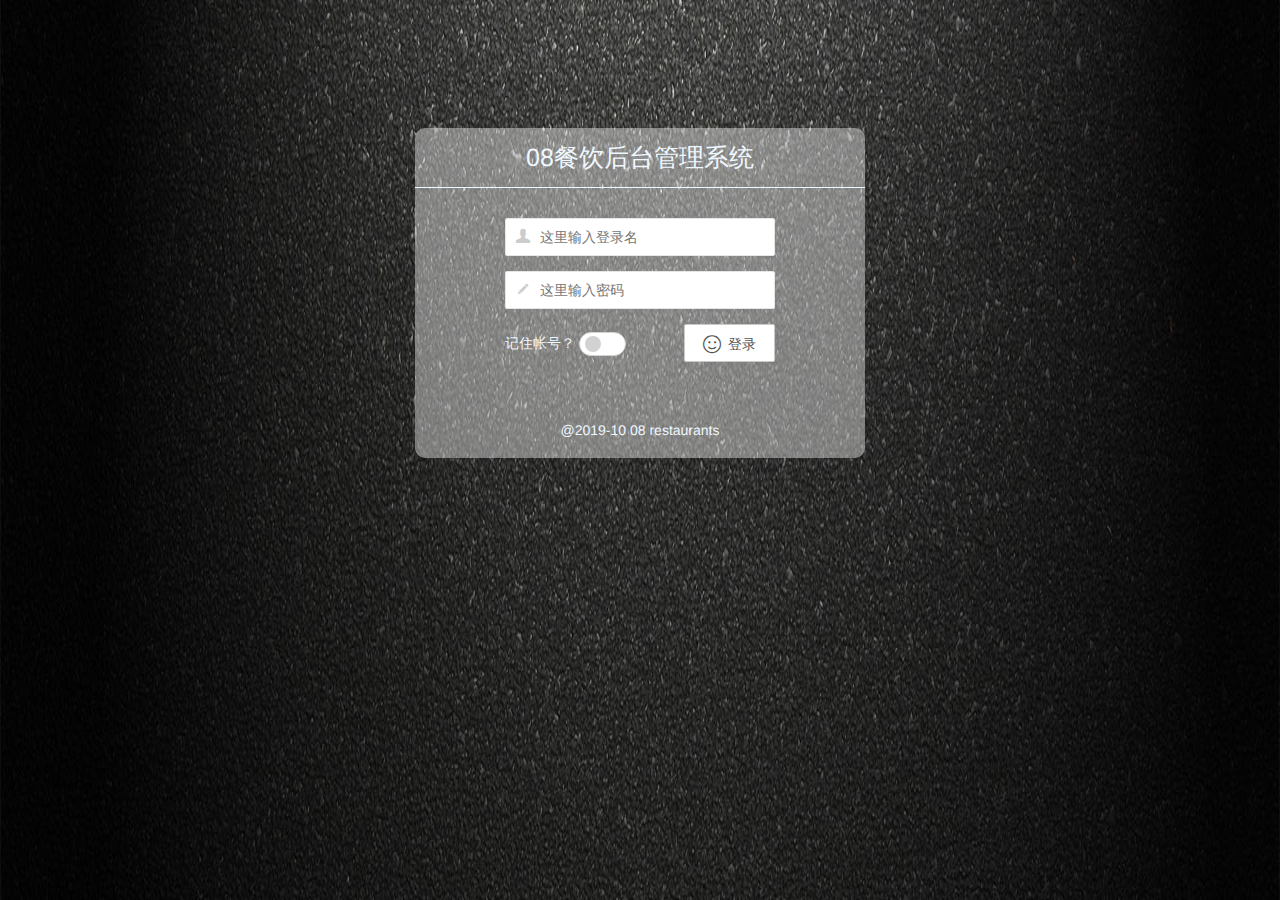
<file: store08/src/main/resources/templates/page/login.html>
<!DOCTYPE html>
<html>
  <head>
	<meta charset="utf-8">
	<meta name="viewport" content="width=device-width,initial-scale=1,minimum-scale=1.0,maximum-scale=1.0,user-scalable=no" />
	<meta name="renderer" content="webkit|ie-comp|ie-stand">
	<meta http-equiv="X-UA-Compatible" content="IE=edge,chrome=1">
	<meta http-equiv="Cache-Control" content="no-siteapp" />
	  <meta name="keywords" content="08餐饮后台">
	  <meta name="description" content="08餐饮后台管理系统">
    <title>首页</title>
	
	<link rel="stylesheet" href="../common/layui/css/layui.css">
	<link rel="stylesheet" href="../common/css/sccl.css">
    
  </head>
  
  <body class="login-bg">
    <div class="login-box">
        <header>
            <h1>08餐饮后台管理系统</h1>
        </header>
        <div class="login-main">
			<form action="/manage/login" class="layui-form" method="post">
				<input name="__RequestVerificationToken" type="hidden" value="">                
				<div class="layui-form-item">
					<label class="login-icon">
						<i class="layui-icon"></i>
					</label>
					<input type="text" name="userName" lay-verify="userName" autocomplete="off" placeholder="这里输入登录名" class="layui-input">
				</div>
				<div class="layui-form-item">
					<label class="login-icon">
						<i class="layui-icon"></i>
					</label>
					<input type="password" name="password" lay-verify="password" autocomplete="off" placeholder="这里输入密码" class="layui-input">
				</div>
				<div class="layui-form-item">
					<div class="pull-left login-remember">
						<label>记住帐号？</label>

						<input type="checkbox" name="rememberMe" value="true" lay-skin="switch" title="记住帐号"><div class="layui-unselect layui-form-switch"><i></i></div>
					</div>
					<div class="pull-right">
						<button class="layui-btn layui-btn-primary" lay-submit="" lay-filter="login">
							<i class="layui-icon"></i> 登录
						</button>
					</div>
					<div class="clear"></div>
				</div>
			</form>        
		</div>
        <footer>
            <p>@2019-10  08 restaurants</p>
        </footer>
    </div>
    <script type="text/html" id="code-temp">
        <div class="login-code-box">
            <input type="text" class="layui-input" id="code" />
            <img id="valiCode" src="/manage/validatecode?v=636150612041789540" alt="验证码" />
        </div>
    </script>
    <script src="../common/layui/layui.js"></script>
    <script>
        layui.use(['layer', 'form'], function () {
            var layer = layui.layer,
				$ = layui.jquery,
				form = layui.form();

            form.verify({
                userName: function (value) {
                    if (value === '')
                        return '请输入用户名';
                },
                password: function (value) {
                    if (value === '')
                        return '请输入密码';
                }
            });

            var errorCount = 0;

            form.on('submit(login)', function (data) {
				window.location.href = "..common/page/index.html";
                /*if (errorCount > 5) {
                    layer.open({
                        title: '<img src="' + location.origin + '/Plugins/layui/images/face/7.gif" alt="[害羞]">输入验证码',
                        type: 1,
                        content: document.getElementById('code-temp').innerHTML,
                        btn: ['确定'],
                        yes: function (index, layero) {
                            var $code = $('#code');
                            if ($code.val() === '') {
                                layer.msg('输入验证码啦，让我知道你是人类。');
                                isCheck = false;
                            } else {
                                $('input[name=verifyCode]').val();
                                var params = data.field;
                                params.verifyCode = $code.val();
                                submit($,params);
                                layer.close(index);
                            }
                        },
                        area: ['250px', '150px']
                    });
                    $('#valiCode').off('click').on('click', function () {
                        this.src = '/manage/validatecode?v=' + new Date().getTime();
                    });
                }else{
                    submit($,data.field);
                }

                return false;*/
            });

        });
		
        /*function submit($,params){
            $.post('/manage/login',params , function (res) {
                if (!res.success) {
                    if (res.data !== undefined)
                        errorCount = res.data.errorCount
                    layer.msg(res.message,{icon:2});
                }else
                {
                    layer.msg(res.message,{icon:1},function(index){
                        layer.close(index);
                        location.href='/manage';
                    });
                }
            }, 'json');
        }*/
    </script>
  </body>
</html>
</file>
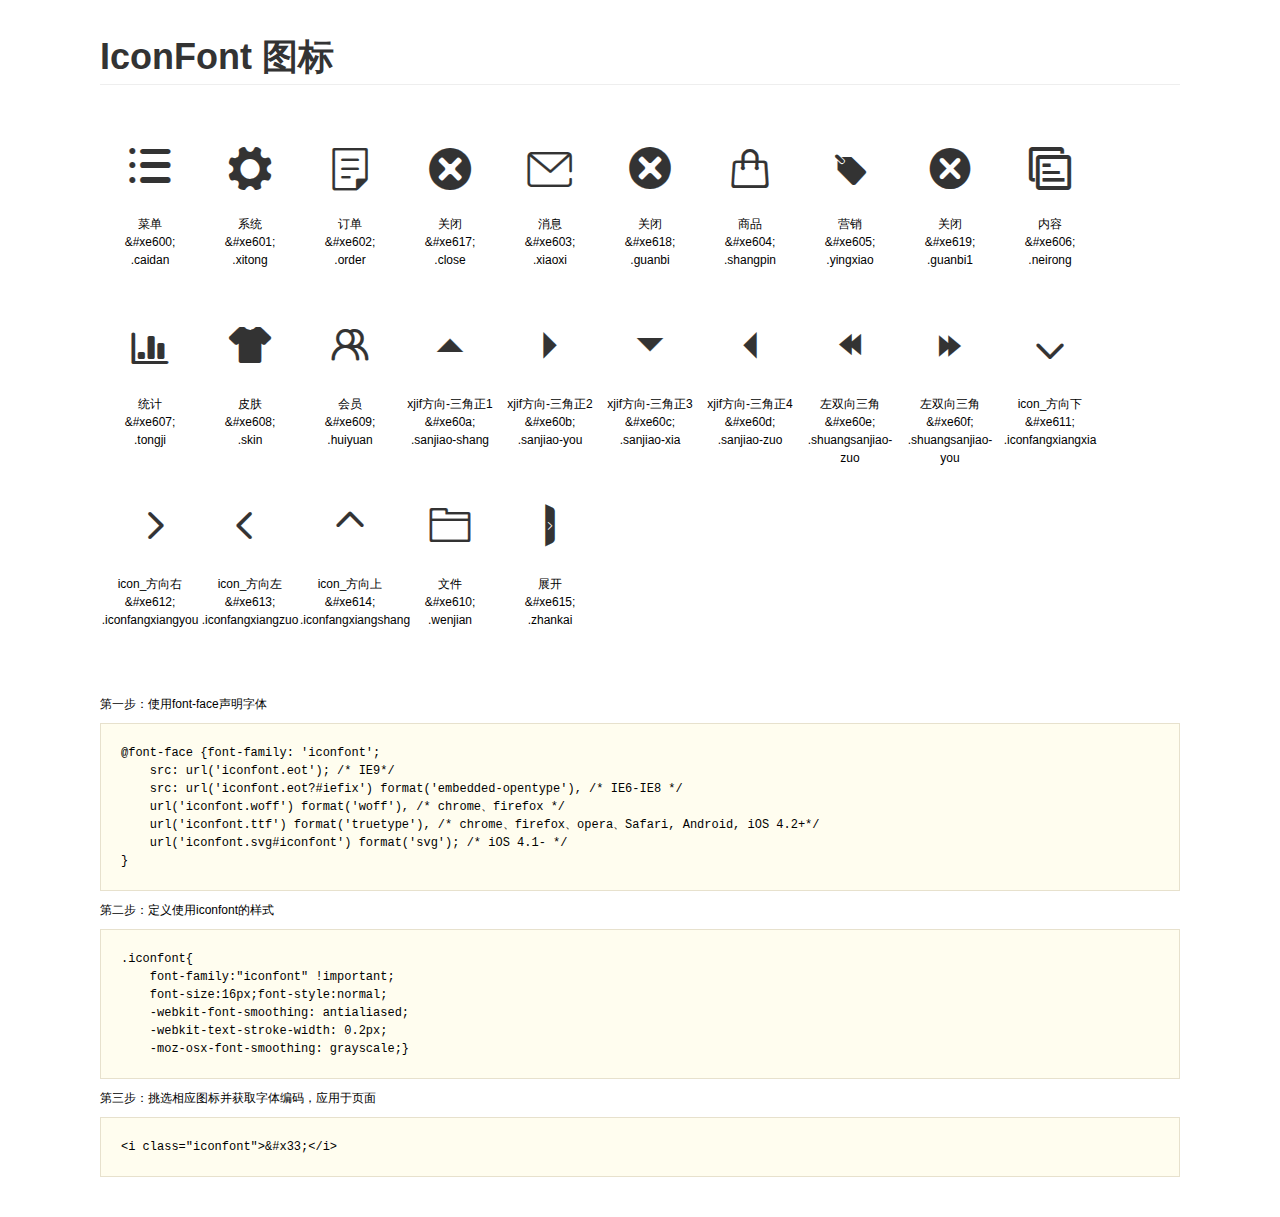
<file: store08/src/main/resources/templates/common/iconfont/1.0.1/demo.html>
<!DOCTYPE html>
<html>
<head>
    <meta charset="utf-8"/>
    <title>IconFont</title>
    <link rel="stylesheet" href="demo.css">
    <link rel="stylesheet" href="iconfont.css">
</head>
<body>
    <div class="main">
        <h1>IconFont 图标</h1>
        <ul class="icon_lists clear">
            
                <li>
                <i class="icon iconfont">&#xe600;</i>
                    <div class="name">菜单</div>
                    <div class="code">&amp;#xe600;</div>
                    <div class="fontclass">.caidan</div>
                </li>
            
                <li>
                <i class="icon iconfont">&#xe601;</i>
                    <div class="name">系统</div>
                    <div class="code">&amp;#xe601;</div>
                    <div class="fontclass">.xitong</div>
                </li>
            
                <li>
                <i class="icon iconfont">&#xe602;</i>
                    <div class="name">订单</div>
                    <div class="code">&amp;#xe602;</div>
                    <div class="fontclass">.order</div>
                </li>
            
                <li>
                <i class="icon iconfont">&#xe617;</i>
                    <div class="name">关闭</div>
                    <div class="code">&amp;#xe617;</div>
                    <div class="fontclass">.close</div>
                </li>
            
                <li>
                <i class="icon iconfont">&#xe603;</i>
                    <div class="name">消息</div>
                    <div class="code">&amp;#xe603;</div>
                    <div class="fontclass">.xiaoxi</div>
                </li>
            
                <li>
                <i class="icon iconfont">&#xe618;</i>
                    <div class="name">关闭</div>
                    <div class="code">&amp;#xe618;</div>
                    <div class="fontclass">.guanbi</div>
                </li>
            
                <li>
                <i class="icon iconfont">&#xe604;</i>
                    <div class="name">商品</div>
                    <div class="code">&amp;#xe604;</div>
                    <div class="fontclass">.shangpin</div>
                </li>
            
                <li>
                <i class="icon iconfont">&#xe605;</i>
                    <div class="name">营销</div>
                    <div class="code">&amp;#xe605;</div>
                    <div class="fontclass">.yingxiao</div>
                </li>
            
                <li>
                <i class="icon iconfont">&#xe619;</i>
                    <div class="name">关闭</div>
                    <div class="code">&amp;#xe619;</div>
                    <div class="fontclass">.guanbi1</div>
                </li>
            
                <li>
                <i class="icon iconfont">&#xe606;</i>
                    <div class="name">内容</div>
                    <div class="code">&amp;#xe606;</div>
                    <div class="fontclass">.neirong</div>
                </li>
            
                <li>
                <i class="icon iconfont">&#xe607;</i>
                    <div class="name">统计</div>
                    <div class="code">&amp;#xe607;</div>
                    <div class="fontclass">.tongji</div>
                </li>
            
                <li>
                <i class="icon iconfont">&#xe608;</i>
                    <div class="name">皮肤</div>
                    <div class="code">&amp;#xe608;</div>
                    <div class="fontclass">.skin</div>
                </li>
            
                <li>
                <i class="icon iconfont">&#xe609;</i>
                    <div class="name">会员</div>
                    <div class="code">&amp;#xe609;</div>
                    <div class="fontclass">.huiyuan</div>
                </li>
            
                <li>
                <i class="icon iconfont">&#xe60a;</i>
                    <div class="name">xjif方向-三角正1</div>
                    <div class="code">&amp;#xe60a;</div>
                    <div class="fontclass">.sanjiao-shang</div>
                </li>
            
                <li>
                <i class="icon iconfont">&#xe60b;</i>
                    <div class="name">xjif方向-三角正2</div>
                    <div class="code">&amp;#xe60b;</div>
                    <div class="fontclass">.sanjiao-you</div>
                </li>
            
                <li>
                <i class="icon iconfont">&#xe60c;</i>
                    <div class="name">xjif方向-三角正3</div>
                    <div class="code">&amp;#xe60c;</div>
                    <div class="fontclass">.sanjiao-xia</div>
                </li>
            
                <li>
                <i class="icon iconfont">&#xe60d;</i>
                    <div class="name">xjif方向-三角正4</div>
                    <div class="code">&amp;#xe60d;</div>
                    <div class="fontclass">.sanjiao-zuo</div>
                </li>
            
                <li>
                <i class="icon iconfont">&#xe60e;</i>
                    <div class="name">左双向三角</div>
                    <div class="code">&amp;#xe60e;</div>
                    <div class="fontclass">.shuangsanjiao-zuo</div>
                </li>
            
                <li>
                <i class="icon iconfont">&#xe60f;</i>
                    <div class="name">左双向三角</div>
                    <div class="code">&amp;#xe60f;</div>
                    <div class="fontclass">.shuangsanjiao-you</div>
                </li>
            
                <li>
                <i class="icon iconfont">&#xe611;</i>
                    <div class="name">icon_方向下</div>
                    <div class="code">&amp;#xe611;</div>
                    <div class="fontclass">.iconfangxiangxia</div>
                </li>
            
                <li>
                <i class="icon iconfont">&#xe612;</i>
                    <div class="name">icon_方向右</div>
                    <div class="code">&amp;#xe612;</div>
                    <div class="fontclass">.iconfangxiangyou</div>
                </li>
            
                <li>
                <i class="icon iconfont">&#xe613;</i>
                    <div class="name">icon_方向左</div>
                    <div class="code">&amp;#xe613;</div>
                    <div class="fontclass">.iconfangxiangzuo</div>
                </li>
            
                <li>
                <i class="icon iconfont">&#xe614;</i>
                    <div class="name">icon_方向上</div>
                    <div class="code">&amp;#xe614;</div>
                    <div class="fontclass">.iconfangxiangshang</div>
                </li>
            
                <li>
                <i class="icon iconfont">&#xe610;</i>
                    <div class="name">文件</div>
                    <div class="code">&amp;#xe610;</div>
                    <div class="fontclass">.wenjian</div>
                </li>
            
                <li>
                <i class="icon iconfont">&#xe615;</i>
                    <div class="name">展开</div>
                    <div class="code">&amp;#xe615;</div>
                    <div class="fontclass">.zhankai</div>
                </li>
            
        </ul>


        <div class="helps">
            第一步：使用font-face声明字体
            <pre>
@font-face {font-family: 'iconfont';
    src: url('iconfont.eot'); /* IE9*/
    src: url('iconfont.eot?#iefix') format('embedded-opentype'), /* IE6-IE8 */
    url('iconfont.woff') format('woff'), /* chrome、firefox */
    url('iconfont.ttf') format('truetype'), /* chrome、firefox、opera、Safari, Android, iOS 4.2+*/
    url('iconfont.svg#iconfont') format('svg'); /* iOS 4.1- */
}
</pre>
第二步：定义使用iconfont的样式
            <pre>
.iconfont{
    font-family:"iconfont" !important;
    font-size:16px;font-style:normal;
    -webkit-font-smoothing: antialiased;
    -webkit-text-stroke-width: 0.2px;
    -moz-osx-font-smoothing: grayscale;}
</pre>
第三步：挑选相应图标并获取字体编码，应用于页面
<pre>
&lt;i class="iconfont"&gt;&amp;#x33;&lt;/i&gt;
</pre>
        </div>

    </div>
</body>
</html>
</file>
<file: store08/src/main/resources/templates/common/layui/css/layui.css>
/** layui-v2.5.4 MIT License By https://www.layui.com */
 .layui-inline,img{display:inline-block;vertical-align:middle}h1,h2,h3,h4,h5,h6{font-weight:400}.layui-edge,.layui-header,.layui-inline,.layui-main{position:relative}.layui-body,.layui-edge,.layui-elip{overflow:hidden}.layui-btn,.layui-edge,.layui-inline,img{vertical-align:middle}.layui-btn,.layui-disabled,.layui-icon,.layui-unselect{-moz-user-select:none;-webkit-user-select:none;-ms-user-select:none}.layui-elip,.layui-form-checkbox span,.layui-form-pane .layui-form-label{text-overflow:ellipsis;white-space:nowrap}.layui-breadcrumb,.layui-tree-btnGroup{visibility:hidden}blockquote,body,button,dd,div,dl,dt,form,h1,h2,h3,h4,h5,h6,input,li,ol,p,pre,td,textarea,th,ul{margin:0;padding:0;-webkit-tap-highlight-color:rgba(0,0,0,0)}a:active,a:hover{outline:0}img{border:none}li{list-style:none}table{border-collapse:collapse;border-spacing:0}h4,h5,h6{font-size:100%}button,input,optgroup,option,select,textarea{font-family:inherit;font-size:inherit;font-style:inherit;font-weight:inherit;outline:0}pre{white-space:pre-wrap;white-space:-moz-pre-wrap;white-space:-pre-wrap;white-space:-o-pre-wrap;word-wrap:break-word}body{line-height:24px;font:14px Helvetica Neue,Helvetica,PingFang SC,Tahoma,Arial,sans-serif}hr{height:1px;margin:10px 0;border:0;clear:both}a{color:#333;text-decoration:none}a:hover{color:#777}a cite{font-style:normal;*cursor:pointer}.layui-border-box,.layui-border-box *{box-sizing:border-box}.layui-box,.layui-box *{box-sizing:content-box}.layui-clear{clear:both;*zoom:1}.layui-clear:after{content:'\20';clear:both;*zoom:1;display:block;height:0}.layui-inline{*display:inline;*zoom:1}.layui-edge{display:inline-block;width:0;height:0;border-width:6px;border-style:dashed;border-color:transparent}.layui-edge-top{top:-4px;border-bottom-color:#999;border-bottom-style:solid}.layui-edge-right{border-left-color:#999;border-left-style:solid}.layui-edge-bottom{top:2px;border-top-color:#999;border-top-style:solid}.layui-edge-left{border-right-color:#999;border-right-style:solid}.layui-disabled,.layui-disabled:hover{color:#d2d2d2!important;cursor:not-allowed!important}.layui-circle{border-radius:100%}.layui-show{display:block!important}.layui-hide{display:none!important}@font-face{font-family:layui-icon;src:url(../font/iconfont.eot?v=250);src:url(../font/iconfont.eot?v=250#iefix) format('embedded-opentype'),url(../font/iconfont.woff2?v=250) format('woff2'),url(../font/iconfont.woff?v=250) format('woff'),url(../font/iconfont.ttf?v=250) format('truetype'),url(../font/iconfont.svg?v=250#layui-icon) format('svg')}.layui-icon{font-family:layui-icon!important;font-size:16px;font-style:normal;-webkit-font-smoothing:antialiased;-moz-osx-font-smoothing:grayscale}.layui-icon-reply-fill:before{content:"\e611"}.layui-icon-set-fill:before{content:"\e614"}.layui-icon-menu-fill:before{content:"\e60f"}.layui-icon-search:before{content:"\e615"}.layui-icon-share:before{content:"\e641"}.layui-icon-set-sm:before{content:"\e620"}.layui-icon-engine:before{content:"\e628"}.layui-icon-close:before{content:"\1006"}.layui-icon-close-fill:before{content:"\1007"}.layui-icon-chart-screen:before{content:"\e629"}.layui-icon-star:before{content:"\e600"}.layui-icon-circle-dot:before{content:"\e617"}.layui-icon-chat:before{content:"\e606"}.layui-icon-release:before{content:"\e609"}.layui-icon-list:before{content:"\e60a"}.layui-icon-chart:before{content:"\e62c"}.layui-icon-ok-circle:before{content:"\1005"}.layui-icon-layim-theme:before{content:"\e61b"}.layui-icon-table:before{content:"\e62d"}.layui-icon-right:before{content:"\e602"}.layui-icon-left:before{content:"\e603"}.layui-icon-cart-simple:before{content:"\e698"}.layui-icon-face-cry:before{content:"\e69c"}.layui-icon-face-smile:before{content:"\e6af"}.layui-icon-survey:before{content:"\e6b2"}.layui-icon-tree:before{content:"\e62e"}.layui-icon-upload-circle:before{content:"\e62f"}.layui-icon-add-circle:before{content:"\e61f"}.layui-icon-download-circle:before{content:"\e601"}.layui-icon-templeate-1:before{content:"\e630"}.layui-icon-util:before{content:"\e631"}.layui-icon-face-surprised:before{content:"\e664"}.layui-icon-edit:before{content:"\e642"}.layui-icon-speaker:before{content:"\e645"}.layui-icon-down:before{content:"\e61a"}.layui-icon-file:before{content:"\e621"}.layui-icon-layouts:before{content:"\e632"}.layui-icon-rate-half:before{content:"\e6c9"}.layui-icon-add-circle-fine:before{content:"\e608"}.layui-icon-prev-circle:before{content:"\e633"}.layui-icon-read:before{content:"\e705"}.layui-icon-404:before{content:"\e61c"}.layui-icon-carousel:before{content:"\e634"}.layui-icon-help:before{content:"\e607"}.layui-icon-code-circle:before{content:"\e635"}.layui-icon-water:before{content:"\e636"}.layui-icon-username:before{content:"\e66f"}.layui-icon-find-fill:before{content:"\e670"}.layui-icon-about:before{content:"\e60b"}.layui-icon-location:before{content:"\e715"}.layui-icon-up:before{content:"\e619"}.layui-icon-pause:before{content:"\e651"}.layui-icon-date:before{content:"\e637"}.layui-icon-layim-uploadfile:before{content:"\e61d"}.layui-icon-delete:before{content:"\e640"}.layui-icon-play:before{content:"\e652"}.layui-icon-top:before{content:"\e604"}.layui-icon-friends:before{content:"\e612"}.layui-icon-refresh-3:before{content:"\e9aa"}.layui-icon-ok:before{content:"\e605"}.layui-icon-layer:before{content:"\e638"}.layui-icon-face-smile-fine:before{content:"\e60c"}.layui-icon-dollar:before{content:"\e659"}.layui-icon-group:before{content:"\e613"}.layui-icon-layim-download:before{content:"\e61e"}.layui-icon-picture-fine:before{content:"\e60d"}.layui-icon-link:before{content:"\e64c"}.layui-icon-diamond:before{content:"\e735"}.layui-icon-log:before{content:"\e60e"}.layui-icon-rate-solid:before{content:"\e67a"}.layui-icon-fonts-del:before{content:"\e64f"}.layui-icon-unlink:before{content:"\e64d"}.layui-icon-fonts-clear:before{content:"\e639"}.layui-icon-triangle-r:before{content:"\e623"}.layui-icon-circle:before{content:"\e63f"}.layui-icon-radio:before{content:"\e643"}.layui-icon-align-center:before{content:"\e647"}.layui-icon-align-right:before{content:"\e648"}.layui-icon-align-left:before{content:"\e649"}.layui-icon-loading-1:before{content:"\e63e"}.layui-icon-return:before{content:"\e65c"}.layui-icon-fonts-strong:before{content:"\e62b"}.layui-icon-upload:before{content:"\e67c"}.layui-icon-dialogue:before{content:"\e63a"}.layui-icon-video:before{content:"\e6ed"}.layui-icon-headset:before{content:"\e6fc"}.layui-icon-cellphone-fine:before{content:"\e63b"}.layui-icon-add-1:before{content:"\e654"}.layui-icon-face-smile-b:before{content:"\e650"}.layui-icon-fonts-html:before{content:"\e64b"}.layui-icon-form:before{content:"\e63c"}.layui-icon-cart:before{content:"\e657"}.layui-icon-camera-fill:before{content:"\e65d"}.layui-icon-tabs:before{content:"\e62a"}.layui-icon-fonts-code:before{content:"\e64e"}.layui-icon-fire:before{content:"\e756"}.layui-icon-set:before{content:"\e716"}.layui-icon-fonts-u:before{content:"\e646"}.layui-icon-triangle-d:before{content:"\e625"}.layui-icon-tips:before{content:"\e702"}.layui-icon-picture:before{content:"\e64a"}.layui-icon-more-vertical:before{content:"\e671"}.layui-icon-flag:before{content:"\e66c"}.layui-icon-loading:before{content:"\e63d"}.layui-icon-fonts-i:before{content:"\e644"}.layui-icon-refresh-1:before{content:"\e666"}.layui-icon-rmb:before{content:"\e65e"}.layui-icon-home:before{content:"\e68e"}.layui-icon-user:before{content:"\e770"}.layui-icon-notice:before{content:"\e667"}.layui-icon-login-weibo:before{content:"\e675"}.layui-icon-voice:before{content:"\e688"}.layui-icon-upload-drag:before{content:"\e681"}.layui-icon-login-qq:before{content:"\e676"}.layui-icon-snowflake:before{content:"\e6b1"}.layui-icon-file-b:before{content:"\e655"}.layui-icon-template:before{content:"\e663"}.layui-icon-auz:before{content:"\e672"}.layui-icon-console:before{content:"\e665"}.layui-icon-app:before{content:"\e653"}.layui-icon-prev:before{content:"\e65a"}.layui-icon-website:before{content:"\e7ae"}.layui-icon-next:before{content:"\e65b"}.layui-icon-component:before{content:"\e857"}.layui-icon-more:before{content:"\e65f"}.layui-icon-login-wechat:before{content:"\e677"}.layui-icon-shrink-right:before{content:"\e668"}.layui-icon-spread-left:before{content:"\e66b"}.layui-icon-camera:before{content:"\e660"}.layui-icon-note:before{content:"\e66e"}.layui-icon-refresh:before{content:"\e669"}.layui-icon-female:before{content:"\e661"}.layui-icon-male:before{content:"\e662"}.layui-icon-password:before{content:"\e673"}.layui-icon-senior:before{content:"\e674"}.layui-icon-theme:before{content:"\e66a"}.layui-icon-tread:before{content:"\e6c5"}.layui-icon-praise:before{content:"\e6c6"}.layui-icon-star-fill:before{content:"\e658"}.layui-icon-rate:before{content:"\e67b"}.layui-icon-template-1:before{content:"\e656"}.layui-icon-vercode:before{content:"\e679"}.layui-icon-cellphone:before{content:"\e678"}.layui-icon-screen-full:before{content:"\e622"}.layui-icon-screen-restore:before{content:"\e758"}.layui-icon-cols:before{content:"\e610"}.layui-icon-export:before{content:"\e67d"}.layui-icon-print:before{content:"\e66d"}.layui-icon-slider:before{content:"\e714"}.layui-icon-addition:before{content:"\e624"}.layui-icon-subtraction:before{content:"\e67e"}.layui-icon-service:before{content:"\e626"}.layui-icon-transfer:before{content:"\e691"}.layui-main{width:1140px;margin:0 auto}.layui-header{z-index:1000;height:60px}.layui-header a:hover{transition:all .5s;-webkit-transition:all .5s}.layui-side{position:fixed;left:0;top:0;bottom:0;z-index:999;width:200px;overflow-x:hidden}.layui-side-scroll{position:relative;width:220px;height:100%;overflow-x:hidden}.layui-body{position:absolute;left:200px;right:0;top:0;bottom:0;z-index:998;width:auto;overflow-y:auto;box-sizing:border-box}.layui-layout-body{overflow:hidden}.layui-layout-admin .layui-header{background-color:#23262E}.layui-layout-admin .layui-side{top:60px;width:200px;overflow-x:hidden}.layui-layout-admin .layui-body{position:fixed;top:60px;bottom:44px}.layui-layout-admin .layui-main{width:auto;margin:0 15px}.layui-layout-admin .layui-footer{position:fixed;left:200px;right:0;bottom:0;height:44px;line-height:44px;padding:0 15px;background-color:#eee}.layui-layout-admin .layui-logo{position:absolute;left:0;top:0;width:200px;height:100%;line-height:60px;text-align:center;color:#009688;font-size:16px}.layui-layout-admin .layui-header .layui-nav{background:0 0}.layui-layout-left{position:absolute!important;left:200px;top:0}.layui-layout-right{position:absolute!important;right:0;top:0}.layui-container{position:relative;margin:0 auto;padding:0 15px;box-sizing:border-box}.layui-fluid{position:relative;margin:0 auto;padding:0 15px}.layui-row:after,.layui-row:before{content:'';display:block;clear:both}.layui-col-lg1,.layui-col-lg10,.layui-col-lg11,.layui-col-lg12,.layui-col-lg2,.layui-col-lg3,.layui-col-lg4,.layui-col-lg5,.layui-col-lg6,.layui-col-lg7,.layui-col-lg8,.layui-col-lg9,.layui-col-md1,.layui-col-md10,.layui-col-md11,.layui-col-md12,.layui-col-md2,.layui-col-md3,.layui-col-md4,.layui-col-md5,.layui-col-md6,.layui-col-md7,.layui-col-md8,.layui-col-md9,.layui-col-sm1,.layui-col-sm10,.layui-col-sm11,.layui-col-sm12,.layui-col-sm2,.layui-col-sm3,.layui-col-sm4,.layui-col-sm5,.layui-col-sm6,.layui-col-sm7,.layui-col-sm8,.layui-col-sm9,.layui-col-xs1,.layui-col-xs10,.layui-col-xs11,.layui-col-xs12,.layui-col-xs2,.layui-col-xs3,.layui-col-xs4,.layui-col-xs5,.layui-col-xs6,.layui-col-xs7,.layui-col-xs8,.layui-col-xs9{position:relative;display:block;box-sizing:border-box}.layui-col-xs1,.layui-col-xs10,.layui-col-xs11,.layui-col-xs12,.layui-col-xs2,.layui-col-xs3,.layui-col-xs4,.layui-col-xs5,.layui-col-xs6,.layui-col-xs7,.layui-col-xs8,.layui-col-xs9{float:left}.layui-col-xs1{width:8.33333333%}.layui-col-xs2{width:16.66666667%}.layui-col-xs3{width:25%}.layui-col-xs4{width:33.33333333%}.layui-col-xs5{width:41.66666667%}.layui-col-xs6{width:50%}.layui-col-xs7{width:58.33333333%}.layui-col-xs8{width:66.66666667%}.layui-col-xs9{width:75%}.layui-col-xs10{width:83.33333333%}.layui-col-xs11{width:91.66666667%}.layui-col-xs12{width:100%}.layui-col-xs-offset1{margin-left:8.33333333%}.layui-col-xs-offset2{margin-left:16.66666667%}.layui-col-xs-offset3{margin-left:25%}.layui-col-xs-offset4{margin-left:33.33333333%}.layui-col-xs-offset5{margin-left:41.66666667%}.layui-col-xs-offset6{margin-left:50%}.layui-col-xs-offset7{margin-left:58.33333333%}.layui-col-xs-offset8{margin-left:66.66666667%}.layui-col-xs-offset9{margin-left:75%}.layui-col-xs-offset10{margin-left:83.33333333%}.layui-col-xs-offset11{margin-left:91.66666667%}.layui-col-xs-offset12{margin-left:100%}@media screen and (max-width:768px){.layui-hide-xs{display:none!important}.layui-show-xs-block{display:block!important}.layui-show-xs-inline{display:inline!important}.layui-show-xs-inline-block{display:inline-block!important}}@media screen and (min-width:768px){.layui-container{width:750px}.layui-hide-sm{display:none!important}.layui-show-sm-block{display:block!important}.layui-show-sm-inline{display:inline!important}.layui-show-sm-inline-block{display:inline-block!important}.layui-col-sm1,.layui-col-sm10,.layui-col-sm11,.layui-col-sm12,.layui-col-sm2,.layui-col-sm3,.layui-col-sm4,.layui-col-sm5,.layui-col-sm6,.layui-col-sm7,.layui-col-sm8,.layui-col-sm9{float:left}.layui-col-sm1{width:8.33333333%}.layui-col-sm2{width:16.66666667%}.layui-col-sm3{width:25%}.layui-col-sm4{width:33.33333333%}.layui-col-sm5{width:41.66666667%}.layui-col-sm6{width:50%}.layui-col-sm7{width:58.33333333%}.layui-col-sm8{width:66.66666667%}.layui-col-sm9{width:75%}.layui-col-sm10{width:83.33333333%}.layui-col-sm11{width:91.66666667%}.layui-col-sm12{width:100%}.layui-col-sm-offset1{margin-left:8.33333333%}.layui-col-sm-offset2{margin-left:16.66666667%}.layui-col-sm-offset3{margin-left:25%}.layui-col-sm-offset4{margin-left:33.33333333%}.layui-col-sm-offset5{margin-left:41.66666667%}.layui-col-sm-offset6{margin-left:50%}.layui-col-sm-offset7{margin-left:58.33333333%}.layui-col-sm-offset8{margin-left:66.66666667%}.layui-col-sm-offset9{margin-left:75%}.layui-col-sm-offset10{margin-left:83.33333333%}.layui-col-sm-offset11{margin-left:91.66666667%}.layui-col-sm-offset12{margin-left:100%}}@media screen and (min-width:992px){.layui-container{width:970px}.layui-hide-md{display:none!important}.layui-show-md-block{display:block!important}.layui-show-md-inline{display:inline!important}.layui-show-md-inline-block{display:inline-block!important}.layui-col-md1,.layui-col-md10,.layui-col-md11,.layui-col-md12,.layui-col-md2,.layui-col-md3,.layui-col-md4,.layui-col-md5,.layui-col-md6,.layui-col-md7,.layui-col-md8,.layui-col-md9{float:left}.layui-col-md1{width:8.33333333%}.layui-col-md2{width:16.66666667%}.layui-col-md3{width:25%}.layui-col-md4{width:33.33333333%}.layui-col-md5{width:41.66666667%}.layui-col-md6{width:50%}.layui-col-md7{width:58.33333333%}.layui-col-md8{width:66.66666667%}.layui-col-md9{width:75%}.layui-col-md10{width:83.33333333%}.layui-col-md11{width:91.66666667%}.layui-col-md12{width:100%}.layui-col-md-offset1{margin-left:8.33333333%}.layui-col-md-offset2{margin-left:16.66666667%}.layui-col-md-offset3{margin-left:25%}.layui-col-md-offset4{margin-left:33.33333333%}.layui-col-md-offset5{margin-left:41.66666667%}.layui-col-md-offset6{margin-left:50%}.layui-col-md-offset7{margin-left:58.33333333%}.layui-col-md-offset8{margin-left:66.66666667%}.layui-col-md-offset9{margin-left:75%}.layui-col-md-offset10{margin-left:83.33333333%}.layui-col-md-offset11{margin-left:91.66666667%}.layui-col-md-offset12{margin-left:100%}}@media screen and (min-width:1200px){.layui-container{width:1170px}.layui-hide-lg{display:none!important}.layui-show-lg-block{display:block!important}.layui-show-lg-inline{display:inline!important}.layui-show-lg-inline-block{display:inline-block!important}.layui-col-lg1,.layui-col-lg10,.layui-col-lg11,.layui-col-lg12,.layui-col-lg2,.layui-col-lg3,.layui-col-lg4,.layui-col-lg5,.layui-col-lg6,.layui-col-lg7,.layui-col-lg8,.layui-col-lg9{float:left}.layui-col-lg1{width:8.33333333%}.layui-col-lg2{width:16.66666667%}.layui-col-lg3{width:25%}.layui-col-lg4{width:33.33333333%}.layui-col-lg5{width:41.66666667%}.layui-col-lg6{width:50%}.layui-col-lg7{width:58.33333333%}.layui-col-lg8{width:66.66666667%}.layui-col-lg9{width:75%}.layui-col-lg10{width:83.33333333%}.layui-col-lg11{width:91.66666667%}.layui-col-lg12{width:100%}.layui-col-lg-offset1{margin-left:8.33333333%}.layui-col-lg-offset2{margin-left:16.66666667%}.layui-col-lg-offset3{margin-left:25%}.layui-col-lg-offset4{margin-left:33.33333333%}.layui-col-lg-offset5{margin-left:41.66666667%}.layui-col-lg-offset6{margin-left:50%}.layui-col-lg-offset7{margin-left:58.33333333%}.layui-col-lg-offset8{margin-left:66.66666667%}.layui-col-lg-offset9{margin-left:75%}.layui-col-lg-offset10{margin-left:83.33333333%}.layui-col-lg-offset11{margin-left:91.66666667%}.layui-col-lg-offset12{margin-left:100%}}.layui-col-space1{margin:-.5px}.layui-col-space1>*{padding:.5px}.layui-col-space3{margin:-1.5px}.layui-col-space3>*{padding:1.5px}.layui-col-space5{margin:-2.5px}.layui-col-space5>*{padding:2.5px}.layui-col-space8{margin:-3.5px}.layui-col-space8>*{padding:3.5px}.layui-col-space10{margin:-5px}.layui-col-space10>*{padding:5px}.layui-col-space12{margin:-6px}.layui-col-space12>*{padding:6px}.layui-col-space15{margin:-7.5px}.layui-col-space15>*{padding:7.5px}.layui-col-space18{margin:-9px}.layui-col-space18>*{padding:9px}.layui-col-space20{margin:-10px}.layui-col-space20>*{padding:10px}.layui-col-space22{margin:-11px}.layui-col-space22>*{padding:11px}.layui-col-space25{margin:-12.5px}.layui-col-space25>*{padding:12.5px}.layui-col-space30{margin:-15px}.layui-col-space30>*{padding:15px}.layui-btn,.layui-input,.layui-select,.layui-textarea,.layui-upload-button{outline:0;-webkit-appearance:none;transition:all .3s;-webkit-transition:all .3s;box-sizing:border-box}.layui-elem-quote{margin-bottom:10px;padding:15px;line-height:22px;border-left:5px solid #009688;border-radius:0 2px 2px 0;background-color:#f2f2f2}.layui-quote-nm{border-style:solid;border-width:1px 1px 1px 5px;background:0 0}.layui-elem-field{margin-bottom:10px;padding:0;border-width:1px;border-style:solid}.layui-elem-field legend{margin-left:20px;padding:0 10px;font-size:20px;font-weight:300}.layui-field-title{margin:10px 0 20px;border-width:1px 0 0}.layui-field-box{padding:10px 15px}.layui-field-title .layui-field-box{padding:10px 0}.layui-progress{position:relative;height:6px;border-radius:20px;background-color:#e2e2e2}.layui-progress-bar{position:absolute;left:0;top:0;width:0;max-width:100%;height:6px;border-radius:20px;text-align:right;background-color:#5FB878;transition:all .3s;-webkit-transition:all .3s}.layui-progress-big,.layui-progress-big .layui-progress-bar{height:18px;line-height:18px}.layui-progress-text{position:relative;top:-20px;line-height:18px;font-size:12px;color:#666}.layui-progress-big .layui-progress-text{position:static;padding:0 10px;color:#fff}.layui-collapse{border-width:1px;border-style:solid;border-radius:2px}.layui-colla-content,.layui-colla-item{border-top-width:1px;border-top-style:solid}.layui-colla-item:first-child{border-top:none}.layui-colla-title{position:relative;height:42px;line-height:42px;padding:0 15px 0 35px;color:#333;background-color:#f2f2f2;cursor:pointer;font-size:14px;overflow:hidden}.layui-colla-content{display:none;padding:10px 15px;line-height:22px;color:#666}.layui-colla-icon{position:absolute;left:15px;top:0;font-size:14px}.layui-card{margin-bottom:15px;border-radius:2px;background-color:#fff;box-shadow:0 1px 2px 0 rgba(0,0,0,.05)}.layui-card:last-child{margin-bottom:0}.layui-card-header{position:relative;height:42px;line-height:42px;padding:0 15px;border-bottom:1px solid #f6f6f6;color:#333;border-radius:2px 2px 0 0;font-size:14px}.layui-bg-black,.layui-bg-blue,.layui-bg-cyan,.layui-bg-green,.layui-bg-orange,.layui-bg-red{color:#fff!important}.layui-card-body{position:relative;padding:10px 15px;line-height:24px}.layui-card-body[pad15]{padding:15px}.layui-card-body[pad20]{padding:20px}.layui-card-body .layui-table{margin:5px 0}.layui-card .layui-tab{margin:0}.layui-panel-window{position:relative;padding:15px;border-radius:0;border-top:5px solid #E6E6E6;background-color:#fff}.layui-auxiliar-moving{position:fixed;left:0;right:0;top:0;bottom:0;width:100%;height:100%;background:0 0;z-index:9999999999}.layui-form-label,.layui-form-mid,.layui-form-select,.layui-input-block,.layui-input-inline,.layui-textarea{position:relative}.layui-bg-red{background-color:#FF5722!important}.layui-bg-orange{background-color:#FFB800!important}.layui-bg-green{background-color:#009688!important}.layui-bg-cyan{background-color:#2F4056!important}.layui-bg-blue{background-color:#1E9FFF!important}.layui-bg-black{background-color:#393D49!important}.layui-bg-gray{background-color:#eee!important;color:#666!important}.layui-badge-rim,.layui-colla-content,.layui-colla-item,.layui-collapse,.layui-elem-field,.layui-form-pane .layui-form-item[pane],.layui-form-pane .layui-form-label,.layui-input,.layui-layedit,.layui-layedit-tool,.layui-quote-nm,.layui-select,.layui-tab-bar,.layui-tab-card,.layui-tab-title,.layui-tab-title .layui-this:after,.layui-textarea{border-color:#e6e6e6}.layui-timeline-item:before,hr{background-color:#e6e6e6}.layui-text{line-height:22px;font-size:14px;color:#666}.layui-text h1,.layui-text h2,.layui-text h3{font-weight:500;color:#333}.layui-text h1{font-size:30px}.layui-text h2{font-size:24px}.layui-text h3{font-size:18px}.layui-text a:not(.layui-btn){color:#01AAED}.layui-text a:not(.layui-btn):hover{text-decoration:underline}.layui-text ul{padding:5px 0 5px 15px}.layui-text ul li{margin-top:5px;list-style-type:disc}.layui-text em,.layui-word-aux{color:#999!important;padding:0 5px!important}.layui-btn{display:inline-block;height:38px;line-height:38px;padding:0 18px;background-color:#009688;color:#fff;white-space:nowrap;text-align:center;font-size:14px;border:none;border-radius:2px;cursor:pointer}.layui-btn:hover{opacity:.8;filter:alpha(opacity=80);color:#fff}.layui-btn:active{opacity:1;filter:alpha(opacity=100)}.layui-btn+.layui-btn{margin-left:10px}.layui-btn-container{font-size:0}.layui-btn-container .layui-btn{margin-right:10px;margin-bottom:10px}.layui-btn-container .layui-btn+.layui-btn{margin-left:0}.layui-table .layui-btn-container .layui-btn{margin-bottom:9px}.layui-btn-radius{border-radius:100px}.layui-btn .layui-icon{margin-right:3px;font-size:18px;vertical-align:bottom;vertical-align:middle\9}.layui-btn-primary{border:1px solid #C9C9C9;background-color:#fff;color:#555}.layui-btn-primary:hover{border-color:#009688;color:#333}.layui-btn-normal{background-color:#1E9FFF}.layui-btn-warm{background-color:#FFB800}.layui-btn-danger{background-color:#FF5722}.layui-btn-checked{background-color:#5FB878}.layui-btn-disabled,.layui-btn-disabled:active,.layui-btn-disabled:hover{border:1px solid #e6e6e6;background-color:#FBFBFB;color:#C9C9C9;cursor:not-allowed;opacity:1}.layui-btn-lg{height:44px;line-height:44px;padding:0 25px;font-size:16px}.layui-btn-sm{height:30px;line-height:30px;padding:0 10px;font-size:12px}.layui-btn-sm i{font-size:16px!important}.layui-btn-xs{height:22px;line-height:22px;padding:0 5px;font-size:12px}.layui-btn-xs i{font-size:14px!important}.layui-btn-group{display:inline-block;vertical-align:middle;font-size:0}.layui-btn-group .layui-btn{margin-left:0!important;margin-right:0!important;border-left:1px solid rgba(255,255,255,.5);border-radius:0}.layui-btn-group .layui-btn-primary{border-left:none}.layui-btn-group .layui-btn-primary:hover{border-color:#C9C9C9;color:#009688}.layui-btn-group .layui-btn:first-child{border-left:none;border-radius:2px 0 0 2px}.layui-btn-group .layui-btn-primary:first-child{border-left:1px solid #c9c9c9}.layui-btn-group .layui-btn:last-child{border-radius:0 2px 2px 0}.layui-btn-group .layui-btn+.layui-btn{margin-left:0}.layui-btn-group+.layui-btn-group{margin-left:10px}.layui-btn-fluid{width:100%}.layui-input,.layui-select,.layui-textarea{height:38px;line-height:1.3;line-height:38px\9;border-width:1px;border-style:solid;background-color:#fff;border-radius:2px}.layui-input::-webkit-input-placeholder,.layui-select::-webkit-input-placeholder,.layui-textarea::-webkit-input-placeholder{line-height:1.3}.layui-input,.layui-textarea{display:block;width:100%;padding-left:10px}.layui-input:hover,.layui-textarea:hover{border-color:#D2D2D2!important}.layui-input:focus,.layui-textarea:focus{border-color:#C9C9C9!important}.layui-textarea{min-height:100px;height:auto;line-height:20px;padding:6px 10px;resize:vertical}.layui-select{padding:0 10px}.layui-form input[type=checkbox],.layui-form input[type=radio],.layui-form select{display:none}.layui-form [lay-ignore]{display:initial}.layui-form-item{margin-bottom:15px;clear:both;*zoom:1}.layui-form-item:after{content:'\20';clear:both;*zoom:1;display:block;height:0}.layui-form-label{float:left;display:block;padding:9px 15px;width:80px;font-weight:400;line-height:20px;text-align:right}.layui-form-label-col{display:block;float:none;padding:9px 0;line-height:20px;text-align:left}.layui-form-item .layui-inline{margin-bottom:5px;margin-right:10px}.layui-input-block{margin-left:110px;min-height:36px}.layui-input-inline{display:inline-block;vertical-align:middle}.layui-form-item .layui-input-inline{float:left;width:190px;margin-right:10px}.layui-form-text .layui-input-inline{width:auto}.layui-form-mid{float:left;display:block;padding:9px 0!important;line-height:20px;margin-right:10px}.layui-form-danger+.layui-form-select .layui-input,.layui-form-danger:focus{border-color:#FF5722!important}.layui-form-select .layui-input{padding-right:30px;cursor:pointer}.layui-form-select .layui-edge{position:absolute;right:10px;top:50%;margin-top:-3px;cursor:pointer;border-width:6px;border-top-color:#c2c2c2;border-top-style:solid;transition:all .3s;-webkit-transition:all .3s}.layui-form-select dl{display:none;position:absolute;left:0;top:42px;padding:5px 0;z-index:899;min-width:100%;border:1px solid #d2d2d2;max-height:300px;overflow-y:auto;background-color:#fff;border-radius:2px;box-shadow:0 2px 4px rgba(0,0,0,.12);box-sizing:border-box}.layui-form-select dl dd,.layui-form-select dl dt{padding:0 10px;line-height:36px;white-space:nowrap;overflow:hidden;text-overflow:ellipsis}.layui-form-select dl dt{font-size:12px;color:#999}.layui-form-select dl dd{cursor:pointer}.layui-form-select dl dd:hover{background-color:#f2f2f2;-webkit-transition:.5s all;transition:.5s all}.layui-form-select .layui-select-group dd{padding-left:20px}.layui-form-select dl dd.layui-select-tips{padding-left:10px!important;color:#999}.layui-form-select dl dd.layui-this{background-color:#5FB878;color:#fff}.layui-form-checkbox,.layui-form-select dl dd.layui-disabled{background-color:#fff}.layui-form-selected dl{display:block}.layui-form-checkbox,.layui-form-checkbox *,.layui-form-switch{display:inline-block;vertical-align:middle}.layui-form-selected .layui-edge{margin-top:-9px;-webkit-transform:rotate(180deg);transform:rotate(180deg);margin-top:-3px\9}:root .layui-form-selected .layui-edge{margin-top:-9px\0/IE9}.layui-form-selectup dl{top:auto;bottom:42px}.layui-select-none{margin:5px 0;text-align:center;color:#999}.layui-select-disabled .layui-disabled{border-color:#eee!important}.layui-select-disabled .layui-edge{border-top-color:#d2d2d2}.layui-form-checkbox{position:relative;height:30px;line-height:30px;margin-right:10px;padding-right:30px;cursor:pointer;font-size:0;-webkit-transition:.1s linear;transition:.1s linear;box-sizing:border-box}.layui-form-checkbox span{padding:0 10px;height:100%;font-size:14px;border-radius:2px 0 0 2px;background-color:#d2d2d2;color:#fff;overflow:hidden}.layui-form-checkbox:hover span{background-color:#c2c2c2}.layui-form-checkbox i{position:absolute;right:0;top:0;width:30px;height:28px;border:1px solid #d2d2d2;border-left:none;border-radius:0 2px 2px 0;color:#fff;font-size:20px;text-align:center}.layui-form-checkbox:hover i{border-color:#c2c2c2;color:#c2c2c2}.layui-form-checked,.layui-form-checked:hover{border-color:#5FB878}.layui-form-checked span,.layui-form-checked:hover span{background-color:#5FB878}.layui-form-checked i,.layui-form-checked:hover i{color:#5FB878}.layui-form-item .layui-form-checkbox{margin-top:4px}.layui-form-checkbox[lay-skin=primary]{height:auto!important;line-height:normal!important;min-width:18px;min-height:18px;border:none!important;margin-right:0;padding-left:28px;padding-right:0;background:0 0}.layui-form-checkbox[lay-skin=primary] span{padding-left:0;padding-right:15px;line-height:18px;background:0 0;color:#666}.layui-form-checkbox[lay-skin=primary] i{right:auto;left:0;width:16px;height:16px;line-height:16px;border:1px solid #d2d2d2;font-size:12px;border-radius:2px;background-color:#fff;-webkit-transition:.1s linear;transition:.1s linear}.layui-form-checkbox[lay-skin=primary]:hover i{border-color:#5FB878;color:#fff}.layui-form-checked[lay-skin=primary] i{border-color:#5FB878!important;background-color:#5FB878;color:#fff}.layui-checkbox-disbaled[lay-skin=primary] span{background:0 0!important;color:#c2c2c2}.layui-checkbox-disbaled[lay-skin=primary]:hover i{border-color:#d2d2d2}.layui-form-item .layui-form-checkbox[lay-skin=primary]{margin-top:10px}.layui-form-switch{position:relative;height:22px;line-height:22px;min-width:35px;padding:0 5px;margin-top:8px;border:1px solid #d2d2d2;border-radius:20px;cursor:pointer;background-color:#fff;-webkit-transition:.1s linear;transition:.1s linear}.layui-form-switch i{position:absolute;left:5px;top:3px;width:16px;height:16px;border-radius:20px;background-color:#d2d2d2;-webkit-transition:.1s linear;transition:.1s linear}.layui-form-switch em{position:relative;top:0;width:25px;margin-left:21px;padding:0!important;text-align:center!important;color:#999!important;font-style:normal!important;font-size:12px}.layui-form-onswitch{border-color:#5FB878;background-color:#5FB878}.layui-checkbox-disbaled,.layui-checkbox-disbaled i{border-color:#e2e2e2!important}.layui-form-onswitch i{left:100%;margin-left:-21px;background-color:#fff}.layui-form-onswitch em{margin-left:5px;margin-right:21px;color:#fff!important}.layui-checkbox-disbaled span{background-color:#e2e2e2!important}.layui-checkbox-disbaled:hover i{color:#fff!important}[lay-radio]{display:none}.layui-form-radio,.layui-form-radio *{display:inline-block;vertical-align:middle}.layui-form-radio{line-height:28px;margin:6px 10px 0 0;padding-right:10px;cursor:pointer;font-size:0}.layui-form-radio *{font-size:14px}.layui-form-radio>i{margin-right:8px;font-size:22px;color:#c2c2c2}.layui-form-radio>i:hover,.layui-form-radioed>i{color:#5FB878}.layui-radio-disbaled>i{color:#e2e2e2!important}.layui-form-pane .layui-form-label{width:110px;padding:8px 15px;height:38px;line-height:20px;border-width:1px;border-style:solid;border-radius:2px 0 0 2px;text-align:center;background-color:#FBFBFB;overflow:hidden;box-sizing:border-box}.layui-form-pane .layui-input-inline{margin-left:-1px}.layui-form-pane .layui-input-block{margin-left:110px;left:-1px}.layui-form-pane .layui-input{border-radius:0 2px 2px 0}.layui-form-pane .layui-form-text .layui-form-label{float:none;width:100%;border-radius:2px;box-sizing:border-box;text-align:left}.layui-form-pane .layui-form-text .layui-input-inline{display:block;margin:0;top:-1px;clear:both}.layui-form-pane .layui-form-text .layui-input-block{margin:0;left:0;top:-1px}.layui-form-pane .layui-form-text .layui-textarea{min-height:100px;border-radius:0 0 2px 2px}.layui-form-pane .layui-form-checkbox{margin:4px 0 4px 10px}.layui-form-pane .layui-form-radio,.layui-form-pane .layui-form-switch{margin-top:6px;margin-left:10px}.layui-form-pane .layui-form-item[pane]{position:relative;border-width:1px;border-style:solid}.layui-form-pane .layui-form-item[pane] .layui-form-label{position:absolute;left:0;top:0;height:100%;border-width:0 1px 0 0}.layui-form-pane .layui-form-item[pane] .layui-input-inline{margin-left:110px}@media screen and (max-width:450px){.layui-form-item .layui-form-label{text-overflow:ellipsis;overflow:hidden;white-space:nowrap}.layui-form-item .layui-inline{display:block;margin-right:0;margin-bottom:20px;clear:both}.layui-form-item .layui-inline:after{content:'\20';clear:both;display:block;height:0}.layui-form-item .layui-input-inline{display:block;float:none;left:-3px;width:auto;margin:0 0 10px 112px}.layui-form-item .layui-input-inline+.layui-form-mid{margin-left:110px;top:-5px;padding:0}.layui-form-item .layui-form-checkbox{margin-right:5px;margin-bottom:5px}}.layui-layedit{border-width:1px;border-style:solid;border-radius:2px}.layui-layedit-tool{padding:3px 5px;border-bottom-width:1px;border-bottom-style:solid;font-size:0}.layedit-tool-fixed{position:fixed;top:0;border-top:1px solid #e2e2e2}.layui-layedit-tool .layedit-tool-mid,.layui-layedit-tool .layui-icon{display:inline-block;vertical-align:middle;text-align:center;font-size:14px}.layui-layedit-tool .layui-icon{position:relative;width:32px;height:30px;line-height:30px;margin:3px 5px;color:#777;cursor:pointer;border-radius:2px}.layui-layedit-tool .layui-icon:hover{color:#393D49}.layui-layedit-tool .layui-icon:active{color:#000}.layui-layedit-tool .layedit-tool-active{background-color:#e2e2e2;color:#000}.layui-layedit-tool .layui-disabled,.layui-layedit-tool .layui-disabled:hover{color:#d2d2d2;cursor:not-allowed}.layui-layedit-tool .layedit-tool-mid{width:1px;height:18px;margin:0 10px;background-color:#d2d2d2}.layedit-tool-html{width:50px!important;font-size:30px!important}.layedit-tool-b,.layedit-tool-code,.layedit-tool-help{font-size:16px!important}.layedit-tool-d,.layedit-tool-face,.layedit-tool-image,.layedit-tool-unlink{font-size:18px!important}.layedit-tool-image input{position:absolute;font-size:0;left:0;top:0;width:100%;height:100%;opacity:.01;filter:Alpha(opacity=1);cursor:pointer}.layui-layedit-iframe iframe{display:block;width:100%}#LAY_layedit_code{overflow:hidden}.layui-laypage{display:inline-block;*display:inline;*zoom:1;vertical-align:middle;margin:10px 0;font-size:0}.layui-laypage>a:first-child,.layui-laypage>a:first-child em{border-radius:2px 0 0 2px}.layui-laypage>a:last-child,.layui-laypage>a:last-child em{border-radius:0 2px 2px 0}.layui-laypage>:first-child{margin-left:0!important}.layui-laypage>:last-child{margin-right:0!important}.layui-laypage a,.layui-laypage button,.layui-laypage input,.layui-laypage select,.layui-laypage span{border:1px solid #e2e2e2}.layui-laypage a,.layui-laypage span{display:inline-block;*display:inline;*zoom:1;vertical-align:middle;padding:0 15px;height:28px;line-height:28px;margin:0 -1px 5px 0;background-color:#fff;color:#333;font-size:12px}.layui-flow-more a *,.layui-laypage input,.layui-table-view select[lay-ignore]{display:inline-block}.layui-laypage a:hover{color:#009688}.layui-laypage em{font-style:normal}.layui-laypage .layui-laypage-spr{color:#999;font-weight:700}.layui-laypage a{text-decoration:none}.layui-laypage .layui-laypage-curr{position:relative}.layui-laypage .layui-laypage-curr em{position:relative;color:#fff}.layui-laypage .layui-laypage-curr .layui-laypage-em{position:absolute;left:-1px;top:-1px;padding:1px;width:100%;height:100%;background-color:#009688}.layui-laypage-em{border-radius:2px}.layui-laypage-next em,.layui-laypage-prev em{font-family:Sim sun;font-size:16px}.layui-laypage .layui-laypage-count,.layui-laypage .layui-laypage-limits,.layui-laypage .layui-laypage-refresh,.layui-laypage .layui-laypage-skip{margin-left:10px;margin-right:10px;padding:0;border:none}.layui-laypage .layui-laypage-limits,.layui-laypage .layui-laypage-refresh{vertical-align:top}.layui-laypage .layui-laypage-refresh i{font-size:18px;cursor:pointer}.layui-laypage select{height:22px;padding:3px;border-radius:2px;cursor:pointer}.layui-laypage .layui-laypage-skip{height:30px;line-height:30px;color:#999}.layui-laypage button,.layui-laypage input{height:30px;line-height:30px;border-radius:2px;vertical-align:top;background-color:#fff;box-sizing:border-box}.layui-laypage input{width:40px;margin:0 10px;padding:0 3px;text-align:center}.layui-laypage input:focus,.layui-laypage select:focus{border-color:#009688!important}.layui-laypage button{margin-left:10px;padding:0 10px;cursor:pointer}.layui-table,.layui-table-view{margin:10px 0}.layui-flow-more{margin:10px 0;text-align:center;color:#999;font-size:14px}.layui-flow-more a{height:32px;line-height:32px}.layui-flow-more a *{vertical-align:top}.layui-flow-more a cite{padding:0 20px;border-radius:3px;background-color:#eee;color:#333;font-style:normal}.layui-flow-more a cite:hover{opacity:.8}.layui-flow-more a i{font-size:30px;color:#737383}.layui-table{width:100%;background-color:#fff;color:#666}.layui-table tr{transition:all .3s;-webkit-transition:all .3s}.layui-table th{text-align:left;font-weight:400}.layui-table tbody tr:hover,.layui-table thead tr,.layui-table-click,.layui-table-header,.layui-table-hover,.layui-table-mend,.layui-table-patch,.layui-table-tool,.layui-table-total,.layui-table-total tr,.layui-table[lay-even] tr:nth-child(even){background-color:#f2f2f2}.layui-table td,.layui-table th,.layui-table-col-set,.layui-table-fixed-r,.layui-table-grid-down,.layui-table-header,.layui-table-page,.layui-table-tips-main,.layui-table-tool,.layui-table-total,.layui-table-view,.layui-table[lay-skin=line],.layui-table[lay-skin=row]{border-width:1px;border-style:solid;border-color:#e6e6e6}.layui-table td,.layui-table th{position:relative;padding:9px 15px;min-height:20px;line-height:20px;font-size:14px}.layui-table[lay-skin=line] td,.layui-table[lay-skin=line] th{border-width:0 0 1px}.layui-table[lay-skin=row] td,.layui-table[lay-skin=row] th{border-width:0 1px 0 0}.layui-table[lay-skin=nob] td,.layui-table[lay-skin=nob] th{border:none}.layui-table img{max-width:100px}.layui-table[lay-size=lg] td,.layui-table[lay-size=lg] th{padding:15px 30px}.layui-table-view .layui-table[lay-size=lg] .layui-table-cell{height:40px;line-height:40px}.layui-table[lay-size=sm] td,.layui-table[lay-size=sm] th{font-size:12px;padding:5px 10px}.layui-table-view .layui-table[lay-size=sm] .layui-table-cell{height:20px;line-height:20px}.layui-table[lay-data]{display:none}.layui-table-box{position:relative;overflow:hidden}.layui-table-view .layui-table{position:relative;width:auto;margin:0}.layui-table-view .layui-table[lay-skin=line]{border-width:0 1px 0 0}.layui-table-view .layui-table[lay-skin=row]{border-width:0 0 1px}.layui-table-view .layui-table td,.layui-table-view .layui-table th{padding:5px 0;border-top:none;border-left:none}.layui-table-view .layui-table th.layui-unselect .layui-table-cell span{cursor:pointer}.layui-table-view .layui-table td{cursor:default}.layui-table-view .layui-table td[data-edit=text]{cursor:text}.layui-table-view .layui-form-checkbox[lay-skin=primary] i{width:18px;height:18px}.layui-table-view .layui-form-radio{line-height:0;padding:0}.layui-table-view .layui-form-radio>i{margin:0;font-size:20px}.layui-table-init{position:absolute;left:0;top:0;width:100%;height:100%;text-align:center;z-index:110}.layui-table-init .layui-icon{position:absolute;left:50%;top:50%;margin:-15px 0 0 -15px;font-size:30px;color:#c2c2c2}.layui-table-header{border-width:0 0 1px;overflow:hidden}.layui-table-header .layui-table{margin-bottom:-1px}.layui-table-tool .layui-inline[lay-event]{position:relative;width:26px;height:26px;padding:5px;line-height:16px;margin-right:10px;text-align:center;color:#333;border:1px solid #ccc;cursor:pointer;-webkit-transition:.5s all;transition:.5s all}.layui-table-tool .layui-inline[lay-event]:hover{border:1px solid #999}.layui-table-tool-temp{padding-right:120px}.layui-table-tool-self{position:absolute;right:17px;top:10px}.layui-table-tool .layui-table-tool-self .layui-inline[lay-event]{margin:0 0 0 10px}.layui-table-tool-panel{position:absolute;top:29px;left:-1px;padding:5px 0;min-width:150px;min-height:40px;border:1px solid #d2d2d2;text-align:left;overflow-y:auto;background-color:#fff;box-shadow:0 2px 4px rgba(0,0,0,.12)}.layui-table-cell,.layui-table-tool-panel li{overflow:hidden;text-overflow:ellipsis;white-space:nowrap}.layui-table-tool-panel li{padding:0 10px;line-height:30px;-webkit-transition:.5s all;transition:.5s all}.layui-table-tool-panel li .layui-form-checkbox[lay-skin=primary]{width:100%;padding-left:28px}.layui-table-tool-panel li:hover{background-color:#f2f2f2}.layui-table-tool-panel li .layui-form-checkbox[lay-skin=primary] i{position:absolute;left:0;top:0}.layui-table-tool-panel li .layui-form-checkbox[lay-skin=primary] span{padding:0}.layui-table-tool .layui-table-tool-self .layui-table-tool-panel{left:auto;right:-1px}.layui-table-col-set{position:absolute;right:0;top:0;width:20px;height:100%;border-width:0 0 0 1px;background-color:#fff}.layui-table-sort{width:10px;height:20px;margin-left:5px;cursor:pointer!important}.layui-table-sort .layui-edge{position:absolute;left:5px;border-width:5px}.layui-table-sort .layui-table-sort-asc{top:3px;border-top:none;border-bottom-style:solid;border-bottom-color:#b2b2b2}.layui-table-sort .layui-table-sort-asc:hover{border-bottom-color:#666}.layui-table-sort .layui-table-sort-desc{bottom:5px;border-bottom:none;border-top-style:solid;border-top-color:#b2b2b2}.layui-table-sort .layui-table-sort-desc:hover{border-top-color:#666}.layui-table-sort[lay-sort=asc] .layui-table-sort-asc{border-bottom-color:#000}.layui-table-sort[lay-sort=desc] .layui-table-sort-desc{border-top-color:#000}.layui-table-cell{height:28px;line-height:28px;padding:0 15px;position:relative;box-sizing:border-box}.layui-table-cell .layui-form-checkbox[lay-skin=primary]{top:-1px;padding:0}.layui-table-cell .layui-table-link{color:#01AAED}.laytable-cell-checkbox,.laytable-cell-numbers,.laytable-cell-radio,.laytable-cell-space{padding:0;text-align:center}.layui-table-body{position:relative;overflow:auto;margin-right:-1px;margin-bottom:-1px}.layui-table-body .layui-none{line-height:26px;padding:15px;text-align:center;color:#999}.layui-table-fixed{position:absolute;left:0;top:0;z-index:101}.layui-table-fixed .layui-table-body{overflow:hidden}.layui-table-fixed-l{box-shadow:0 -1px 8px rgba(0,0,0,.08)}.layui-table-fixed-r{left:auto;right:-1px;border-width:0 0 0 1px;box-shadow:-1px 0 8px rgba(0,0,0,.08)}.layui-table-fixed-r .layui-table-header{position:relative;overflow:visible}.layui-table-mend{position:absolute;right:-49px;top:0;height:100%;width:50px}.layui-table-tool{position:relative;z-index:890;width:100%;min-height:50px;line-height:30px;padding:10px 15px;border-width:0 0 1px}.layui-table-tool .layui-btn-container{margin-bottom:-10px}.layui-table-page,.layui-table-total{border-width:1px 0 0;margin-bottom:-1px;overflow:hidden}.layui-table-page{position:relative;width:100%;padding:7px 7px 0;height:41px;font-size:12px;white-space:nowrap}.layui-table-page>div{height:26px}.layui-table-page .layui-laypage{margin:0}.layui-table-page .layui-laypage a,.layui-table-page .layui-laypage span{height:26px;line-height:26px;margin-bottom:10px;border:none;background:0 0}.layui-table-page .layui-laypage a,.layui-table-page .layui-laypage span.layui-laypage-curr{padding:0 12px}.layui-table-page .layui-laypage span{margin-left:0;padding:0}.layui-table-page .layui-laypage .layui-laypage-prev{margin-left:-7px!important}.layui-table-page .layui-laypage .layui-laypage-curr .layui-laypage-em{left:0;top:0;padding:0}.layui-table-page .layui-laypage button,.layui-table-page .layui-laypage input{height:26px;line-height:26px}.layui-table-page .layui-laypage input{width:40px}.layui-table-page .layui-laypage button{padding:0 10px}.layui-table-page select{height:18px}.layui-table-patch .layui-table-cell{padding:0;width:30px}.layui-table-edit{position:absolute;left:0;top:0;width:100%;height:100%;padding:0 14px 1px;border-radius:0;box-shadow:1px 1px 20px rgba(0,0,0,.15)}.layui-table-edit:focus{border-color:#5FB878!important}select.layui-table-edit{padding:0 0 0 10px;border-color:#C9C9C9}.layui-table-view .layui-form-checkbox,.layui-table-view .layui-form-radio,.layui-table-view .layui-form-switch{top:0;margin:0;box-sizing:content-box}.layui-table-view .layui-form-checkbox{top:-1px;height:26px;line-height:26px}.layui-table-view .layui-form-checkbox i{height:26px}.layui-table-grid .layui-table-cell{overflow:visible}.layui-table-grid-down{position:absolute;top:0;right:0;width:26px;height:100%;padding:5px 0;border-width:0 0 0 1px;text-align:center;background-color:#fff;color:#999;cursor:pointer}.layui-table-grid-down .layui-icon{position:absolute;top:50%;left:50%;margin:-8px 0 0 -8px}.layui-table-grid-down:hover{background-color:#fbfbfb}body .layui-table-tips .layui-layer-content{background:0 0;padding:0;box-shadow:0 1px 6px rgba(0,0,0,.12)}.layui-table-tips-main{margin:-44px 0 0 -1px;max-height:150px;padding:8px 15px;font-size:14px;overflow-y:scroll;background-color:#fff;color:#666}.layui-table-tips-c{position:absolute;right:-3px;top:-13px;width:20px;height:20px;padding:3px;cursor:pointer;background-color:#666;border-radius:50%;color:#fff}.layui-table-tips-c:hover{background-color:#777}.layui-table-tips-c:before{position:relative;right:-2px}.layui-upload-file{display:none!important;opacity:.01;filter:Alpha(opacity=1)}.layui-upload-drag,.layui-upload-form,.layui-upload-wrap{display:inline-block}.layui-upload-list{margin:10px 0}.layui-upload-choose{padding:0 10px;color:#999}.layui-upload-drag{position:relative;padding:30px;border:1px dashed #e2e2e2;background-color:#fff;text-align:center;cursor:pointer;color:#999}.layui-upload-drag .layui-icon{font-size:50px;color:#009688}.layui-upload-drag[lay-over]{border-color:#009688}.layui-upload-iframe{position:absolute;width:0;height:0;border:0;visibility:hidden}.layui-upload-wrap{position:relative;vertical-align:middle}.layui-upload-wrap .layui-upload-file{display:block!important;position:absolute;left:0;top:0;z-index:10;font-size:100px;width:100%;height:100%;opacity:.01;filter:Alpha(opacity=1);cursor:pointer}.layui-transfer-active,.layui-transfer-box{display:inline-block;vertical-align:middle}.layui-transfer-box,.layui-transfer-header,.layui-transfer-search{border-width:0;border-style:solid;border-color:#e6e6e6}.layui-transfer-box{position:relative;border-width:1px;width:200px;height:360px;border-radius:2px;background-color:#fff}.layui-transfer-box .layui-form-checkbox{width:100%;margin:0!important}.layui-transfer-header{height:38px;line-height:38px;padding:0 10px;border-bottom-width:1px}.layui-transfer-search{position:relative;padding:10px;border-bottom-width:1px}.layui-transfer-search .layui-input{height:32px;padding-left:30px;font-size:12px}.layui-transfer-search .layui-icon-search{position:absolute;left:20px;top:50%;margin-top:-8px;color:#666}.layui-transfer-active{margin:0 15px}.layui-transfer-active .layui-btn{display:block;margin:0;padding:0 15px;background-color:#5FB878;border-color:#5FB878;color:#fff}.layui-transfer-active .layui-btn-disabled{background-color:#FBFBFB;border-color:#e6e6e6;color:#C9C9C9}.layui-transfer-active .layui-btn:first-child{margin-bottom:15px}.layui-transfer-active .layui-btn .layui-icon{margin:0;font-size:14px!important}.layui-transfer-data{padding:5px 0;overflow:auto}.layui-transfer-data li{height:32px;line-height:32px;padding:0 10px}.layui-transfer-data li:hover{background-color:#f2f2f2;transition:.5s all}.layui-transfer-data .layui-none{padding:15px 10px;text-align:center;color:#999}.layui-nav{position:relative;padding:0 20px;background-color:#393D49;color:#fff;border-radius:2px;font-size:0;box-sizing:border-box}.layui-nav *{font-size:14px}.layui-nav .layui-nav-item{position:relative;display:inline-block;*display:inline;*zoom:1;vertical-align:middle;line-height:60px}.layui-nav .layui-nav-item a{display:block;padding:0 20px;color:#fff;color:rgba(255,255,255,.7);transition:all .3s;-webkit-transition:all .3s}.layui-nav .layui-this:after,.layui-nav-bar,.layui-nav-tree .layui-nav-itemed:after{position:absolute;left:0;top:0;width:0;height:5px;background-color:#5FB878;transition:all .2s;-webkit-transition:all .2s}.layui-nav-bar{z-index:1000}.layui-nav .layui-nav-item a:hover,.layui-nav .layui-this a{color:#fff}.layui-nav .layui-this:after{content:'';top:auto;bottom:0;width:100%}.layui-nav-img{width:30px;height:30px;margin-right:10px;border-radius:50%}.layui-nav .layui-nav-more{content:'';width:0;height:0;border-style:solid dashed dashed;border-color:#fff transparent transparent;overflow:hidden;cursor:pointer;transition:all .2s;-webkit-transition:all .2s;position:absolute;top:50%;right:3px;margin-top:-3px;border-width:6px;border-top-color:rgba(255,255,255,.7)}.layui-nav .layui-nav-mored,.layui-nav-itemed>a .layui-nav-more{margin-top:-9px;border-style:dashed dashed solid;border-color:transparent transparent #fff}.layui-nav-child{display:none;position:absolute;left:0;top:65px;min-width:100%;line-height:36px;padding:5px 0;box-shadow:0 2px 4px rgba(0,0,0,.12);border:1px solid #d2d2d2;background-color:#fff;z-index:100;border-radius:2px;white-space:nowrap}.layui-nav .layui-nav-child a{color:#333}.layui-nav .layui-nav-child a:hover{background-color:#f2f2f2;color:#000}.layui-nav-child dd{position:relative}.layui-nav .layui-nav-child dd.layui-this a,.layui-nav-child dd.layui-this{background-color:#5FB878;color:#fff}.layui-nav-child dd.layui-this:after{display:none}.layui-nav-tree{width:200px;padding:0}.layui-nav-tree .layui-nav-item{display:block;width:100%;line-height:45px}.layui-nav-tree .layui-nav-item a{position:relative;height:45px;line-height:45px;text-overflow:ellipsis;overflow:hidden;white-space:nowrap}.layui-nav-tree .layui-nav-item a:hover{background-color:#4E5465}.layui-nav-tree .layui-nav-bar{width:5px;height:0;background-color:#009688}.layui-nav-tree .layui-nav-child dd.layui-this,.layui-nav-tree .layui-nav-child dd.layui-this a,.layui-nav-tree .layui-this,.layui-nav-tree .layui-this>a,.layui-nav-tree .layui-this>a:hover{background-color:#009688;color:#fff}.layui-nav-tree .layui-this:after{display:none}.layui-nav-itemed>a,.layui-nav-tree .layui-nav-title a,.layui-nav-tree .layui-nav-title a:hover{color:#fff!important}.layui-nav-tree .layui-nav-child{position:relative;z-index:0;top:0;border:none;box-shadow:none}.layui-nav-tree .layui-nav-child a{height:40px;line-height:40px;color:#fff;color:rgba(255,255,255,.7)}.layui-nav-tree .layui-nav-child,.layui-nav-tree .layui-nav-child a:hover{background:0 0;color:#fff}.layui-nav-tree .layui-nav-more{right:10px}.layui-nav-itemed>.layui-nav-child{display:block;padding:0;background-color:rgba(0,0,0,.3)!important}.layui-nav-itemed>.layui-nav-child>.layui-this>.layui-nav-child{display:block}.layui-nav-side{position:fixed;top:0;bottom:0;left:0;overflow-x:hidden;z-index:999}.layui-bg-blue .layui-nav-bar,.layui-bg-blue .layui-nav-itemed:after,.layui-bg-blue .layui-this:after{background-color:#93D1FF}.layui-bg-blue .layui-nav-child dd.layui-this{background-color:#1E9FFF}.layui-bg-blue .layui-nav-itemed>a,.layui-nav-tree.layui-bg-blue .layui-nav-title a,.layui-nav-tree.layui-bg-blue .layui-nav-title a:hover{background-color:#007DDB!important}.layui-breadcrumb{font-size:0}.layui-breadcrumb>*{font-size:14px}.layui-breadcrumb a{color:#999!important}.layui-breadcrumb a:hover{color:#5FB878!important}.layui-breadcrumb a cite{color:#666;font-style:normal}.layui-breadcrumb span[lay-separator]{margin:0 10px;color:#999}.layui-tab{margin:10px 0;text-align:left!important}.layui-tab[overflow]>.layui-tab-title{overflow:hidden}.layui-tab-title{position:relative;left:0;height:40px;white-space:nowrap;font-size:0;border-bottom-width:1px;border-bottom-style:solid;transition:all .2s;-webkit-transition:all .2s}.layui-tab-title li{display:inline-block;*display:inline;*zoom:1;vertical-align:middle;font-size:14px;transition:all .2s;-webkit-transition:all .2s;position:relative;line-height:40px;min-width:65px;padding:0 15px;text-align:center;cursor:pointer}.layui-tab-title li a{display:block}.layui-tab-title .layui-this{color:#000}.layui-tab-title .layui-this:after{position:absolute;left:0;top:0;content:'';width:100%;height:41px;border-width:1px;border-style:solid;border-bottom-color:#fff;border-radius:2px 2px 0 0;box-sizing:border-box;pointer-events:none}.layui-tab-bar{position:absolute;right:0;top:0;z-index:10;width:30px;height:39px;line-height:39px;border-width:1px;border-style:solid;border-radius:2px;text-align:center;background-color:#fff;cursor:pointer}.layui-tab-bar .layui-icon{position:relative;display:inline-block;top:3px;transition:all .3s;-webkit-transition:all .3s}.layui-tab-item{display:none}.layui-tab-more{padding-right:30px;height:auto!important;white-space:normal!important}.layui-tab-more li.layui-this:after{border-bottom-color:#e2e2e2;border-radius:2px}.layui-tab-more .layui-tab-bar .layui-icon{top:-2px;top:3px\9;-webkit-transform:rotate(180deg);transform:rotate(180deg)}:root .layui-tab-more .layui-tab-bar .layui-icon{top:-2px\0/IE9}.layui-tab-content{padding:10px}.layui-tab-title li .layui-tab-close{position:relative;display:inline-block;width:18px;height:18px;line-height:20px;margin-left:8px;top:1px;text-align:center;font-size:14px;color:#c2c2c2;transition:all .2s;-webkit-transition:all .2s}.layui-tab-title li .layui-tab-close:hover{border-radius:2px;background-color:#FF5722;color:#fff}.layui-tab-brief>.layui-tab-title .layui-this{color:#009688}.layui-tab-brief>.layui-tab-more li.layui-this:after,.layui-tab-brief>.layui-tab-title .layui-this:after{border:none;border-radius:0;border-bottom:2px solid #5FB878}.layui-tab-brief[overflow]>.layui-tab-title .layui-this:after{top:-1px}.layui-tab-card{border-width:1px;border-style:solid;border-radius:2px;box-shadow:0 2px 5px 0 rgba(0,0,0,.1)}.layui-tab-card>.layui-tab-title{background-color:#f2f2f2}.layui-tab-card>.layui-tab-title li{margin-right:-1px;margin-left:-1px}.layui-tab-card>.layui-tab-title .layui-this{background-color:#fff}.layui-tab-card>.layui-tab-title .layui-this:after{border-top:none;border-width:1px;border-bottom-color:#fff}.layui-tab-card>.layui-tab-title .layui-tab-bar{height:40px;line-height:40px;border-radius:0;border-top:none;border-right:none}.layui-tab-card>.layui-tab-more .layui-this{background:0 0;color:#5FB878}.layui-tab-card>.layui-tab-more .layui-this:after{border:none}.layui-timeline{padding-left:5px}.layui-timeline-item{position:relative;padding-bottom:20px}.layui-timeline-axis{position:absolute;left:-5px;top:0;z-index:10;width:20px;height:20px;line-height:20px;background-color:#fff;color:#5FB878;border-radius:50%;text-align:center;cursor:pointer}.layui-timeline-axis:hover{color:#FF5722}.layui-timeline-item:before{content:'';position:absolute;left:5px;top:0;z-index:0;width:1px;height:100%}.layui-timeline-item:last-child:before{display:none}.layui-timeline-item:first-child:before{display:block}.layui-timeline-content{padding-left:25px}.layui-timeline-title{position:relative;margin-bottom:10px}.layui-badge,.layui-badge-dot,.layui-badge-rim{position:relative;display:inline-block;padding:0 6px;font-size:12px;text-align:center;background-color:#FF5722;color:#fff;border-radius:2px}.layui-badge{height:18px;line-height:18px}.layui-badge-dot{width:8px;height:8px;padding:0;border-radius:50%}.layui-badge-rim{height:18px;line-height:18px;border-width:1px;border-style:solid;background-color:#fff;color:#666}.layui-btn .layui-badge,.layui-btn .layui-badge-dot{margin-left:5px}.layui-nav .layui-badge,.layui-nav .layui-badge-dot{position:absolute;top:50%;margin:-8px 6px 0}.layui-tab-title .layui-badge,.layui-tab-title .layui-badge-dot{left:5px;top:-2px}.layui-carousel{position:relative;left:0;top:0;background-color:#f8f8f8}.layui-carousel>[carousel-item]{position:relative;width:100%;height:100%;overflow:hidden}.layui-carousel>[carousel-item]:before{position:absolute;content:'\e63d';left:50%;top:50%;width:100px;line-height:20px;margin:-10px 0 0 -50px;text-align:center;color:#c2c2c2;font-family:layui-icon!important;font-size:30px;font-style:normal;-webkit-font-smoothing:antialiased;-moz-osx-font-smoothing:grayscale}.layui-carousel>[carousel-item]>*{display:none;position:absolute;left:0;top:0;width:100%;height:100%;background-color:#f8f8f8;transition-duration:.3s;-webkit-transition-duration:.3s}.layui-carousel-updown>*{-webkit-transition:.3s ease-in-out up;transition:.3s ease-in-out up}.layui-carousel-arrow{display:none\9;opacity:0;position:absolute;left:10px;top:50%;margin-top:-18px;width:36px;height:36px;line-height:36px;text-align:center;font-size:20px;border:0;border-radius:50%;background-color:rgba(0,0,0,.2);color:#fff;-webkit-transition-duration:.3s;transition-duration:.3s;cursor:pointer}.layui-carousel-arrow[lay-type=add]{left:auto!important;right:10px}.layui-carousel:hover .layui-carousel-arrow[lay-type=add],.layui-carousel[lay-arrow=always] .layui-carousel-arrow[lay-type=add]{right:20px}.layui-carousel[lay-arrow=always] .layui-carousel-arrow{opacity:1;left:20px}.layui-carousel[lay-arrow=none] .layui-carousel-arrow{display:none}.layui-carousel-arrow:hover,.layui-carousel-ind ul:hover{background-color:rgba(0,0,0,.35)}.layui-carousel:hover .layui-carousel-arrow{display:block\9;opacity:1;left:20px}.layui-carousel-ind{position:relative;top:-35px;width:100%;line-height:0!important;text-align:center;font-size:0}.layui-carousel[lay-indicator=outside]{margin-bottom:30px}.layui-carousel[lay-indicator=outside] .layui-carousel-ind{top:10px}.layui-carousel[lay-indicator=outside] .layui-carousel-ind ul{background-color:rgba(0,0,0,.5)}.layui-carousel[lay-indicator=none] .layui-carousel-ind{display:none}.layui-carousel-ind ul{display:inline-block;padding:5px;background-color:rgba(0,0,0,.2);border-radius:10px;-webkit-transition-duration:.3s;transition-duration:.3s}.layui-carousel-ind li{display:inline-block;width:10px;height:10px;margin:0 3px;font-size:14px;background-color:#e2e2e2;background-color:rgba(255,255,255,.5);border-radius:50%;cursor:pointer;-webkit-transition-duration:.3s;transition-duration:.3s}.layui-carousel-ind li:hover{background-color:rgba(255,255,255,.7)}.layui-carousel-ind li.layui-this{background-color:#fff}.layui-carousel>[carousel-item]>.layui-carousel-next,.layui-carousel>[carousel-item]>.layui-carousel-prev,.layui-carousel>[carousel-item]>.layui-this{display:block}.layui-carousel>[carousel-item]>.layui-this{left:0}.layui-carousel>[carousel-item]>.layui-carousel-prev{left:-100%}.layui-carousel>[carousel-item]>.layui-carousel-next{left:100%}.layui-carousel>[carousel-item]>.layui-carousel-next.layui-carousel-left,.layui-carousel>[carousel-item]>.layui-carousel-prev.layui-carousel-right{left:0}.layui-carousel>[carousel-item]>.layui-this.layui-carousel-left{left:-100%}.layui-carousel>[carousel-item]>.layui-this.layui-carousel-right{left:100%}.layui-carousel[lay-anim=updown] .layui-carousel-arrow{left:50%!important;top:20px;margin:0 0 0 -18px}.layui-carousel[lay-anim=updown]>[carousel-item]>*,.layui-carousel[lay-anim=fade]>[carousel-item]>*{left:0!important}.layui-carousel[lay-anim=updown] .layui-carousel-arrow[lay-type=add]{top:auto!important;bottom:20px}.layui-carousel[lay-anim=updown] .layui-carousel-ind{position:absolute;top:50%;right:20px;width:auto;height:auto}.layui-carousel[lay-anim=updown] .layui-carousel-ind ul{padding:3px 5px}.layui-carousel[lay-anim=updown] .layui-carousel-ind li{display:block;margin:6px 0}.layui-carousel[lay-anim=updown]>[carousel-item]>.layui-this{top:0}.layui-carousel[lay-anim=updown]>[carousel-item]>.layui-carousel-prev{top:-100%}.layui-carousel[lay-anim=updown]>[carousel-item]>.layui-carousel-next{top:100%}.layui-carousel[lay-anim=updown]>[carousel-item]>.layui-carousel-next.layui-carousel-left,.layui-carousel[lay-anim=updown]>[carousel-item]>.layui-carousel-prev.layui-carousel-right{top:0}.layui-carousel[lay-anim=updown]>[carousel-item]>.layui-this.layui-carousel-left{top:-100%}.layui-carousel[lay-anim=updown]>[carousel-item]>.layui-this.layui-carousel-right{top:100%}.layui-carousel[lay-anim=fade]>[carousel-item]>.layui-carousel-next,.layui-carousel[lay-anim=fade]>[carousel-item]>.layui-carousel-prev{opacity:0}.layui-carousel[lay-anim=fade]>[carousel-item]>.layui-carousel-next.layui-carousel-left,.layui-carousel[lay-anim=fade]>[carousel-item]>.layui-carousel-prev.layui-carousel-right{opacity:1}.layui-carousel[lay-anim=fade]>[carousel-item]>.layui-this.layui-carousel-left,.layui-carousel[lay-anim=fade]>[carousel-item]>.layui-this.layui-carousel-right{opacity:0}.layui-fixbar{position:fixed;right:15px;bottom:15px;z-index:999999}.layui-fixbar li{width:50px;height:50px;line-height:50px;margin-bottom:1px;text-align:center;cursor:pointer;font-size:30px;background-color:#9F9F9F;color:#fff;border-radius:2px;opacity:.95}.layui-fixbar li:hover{opacity:.85}.layui-fixbar li:active{opacity:1}.layui-fixbar .layui-fixbar-top{display:none;font-size:40px}body .layui-util-face{border:none;background:0 0}body .layui-util-face .layui-layer-content{padding:0;background-color:#fff;color:#666;box-shadow:none}.layui-util-face .layui-layer-TipsG{display:none}.layui-util-face ul{position:relative;width:372px;padding:10px;border:1px solid #D9D9D9;background-color:#fff;box-shadow:0 0 20px rgba(0,0,0,.2)}.layui-util-face ul li{cursor:pointer;float:left;border:1px solid #e8e8e8;height:22px;width:26px;overflow:hidden;margin:-1px 0 0 -1px;padding:4px 2px;text-align:center}.layui-util-face ul li:hover{position:relative;z-index:2;border:1px solid #eb7350;background:#fff9ec}.layui-code{position:relative;margin:10px 0;padding:15px;line-height:20px;border:1px solid #ddd;border-left-width:6px;background-color:#F2F2F2;color:#333;font-family:Courier New;font-size:12px}.layui-rate,.layui-rate *{display:inline-block;vertical-align:middle}.layui-rate{padding:10px 5px 10px 0;font-size:0}.layui-rate li i.layui-icon{font-size:20px;color:#FFB800;margin-right:5px;transition:all .3s;-webkit-transition:all .3s}.layui-rate li i:hover{cursor:pointer;transform:scale(1.12);-webkit-transform:scale(1.12)}.layui-rate[readonly] li i:hover{cursor:default;transform:scale(1)}.layui-colorpicker{width:26px;height:26px;border:1px solid #e6e6e6;padding:5px;border-radius:2px;line-height:24px;display:inline-block;cursor:pointer;transition:all .3s;-webkit-transition:all .3s}.layui-colorpicker:hover{border-color:#d2d2d2}.layui-colorpicker.layui-colorpicker-lg{width:34px;height:34px;line-height:32px}.layui-colorpicker.layui-colorpicker-sm{width:24px;height:24px;line-height:22px}.layui-colorpicker.layui-colorpicker-xs{width:22px;height:22px;line-height:20px}.layui-colorpicker-trigger-bgcolor{display:block;background:url([data-uri]);border-radius:2px}.layui-colorpicker-trigger-span{display:block;height:100%;box-sizing:border-box;border:1px solid rgba(0,0,0,.15);border-radius:2px;text-align:center}.layui-colorpicker-trigger-i{display:inline-block;color:#FFF;font-size:12px}.layui-colorpicker-trigger-i.layui-icon-close{color:#999}.layui-colorpicker-main{position:absolute;z-index:66666666;width:280px;padding:7px;background:#FFF;border:1px solid #d2d2d2;border-radius:2px;box-shadow:0 2px 4px rgba(0,0,0,.12)}.layui-colorpicker-main-wrapper{height:180px;position:relative}.layui-colorpicker-basis{width:260px;height:100%;position:relative}.layui-colorpicker-basis-white{width:100%;height:100%;position:absolute;top:0;left:0;background:linear-gradient(90deg,#FFF,hsla(0,0%,100%,0))}.layui-colorpicker-basis-black{width:100%;height:100%;position:absolute;top:0;left:0;background:linear-gradient(0deg,#000,transparent)}.layui-colorpicker-basis-cursor{width:10px;height:10px;border:1px solid #FFF;border-radius:50%;position:absolute;top:-3px;right:-3px;cursor:pointer}.layui-colorpicker-side{position:absolute;top:0;right:0;width:12px;height:100%;background:linear-gradient(red,#FF0,#0F0,#0FF,#00F,#F0F,red)}.layui-colorpicker-side-slider{width:100%;height:5px;box-shadow:0 0 1px #888;box-sizing:border-box;background:#FFF;border-radius:1px;border:1px solid #f0f0f0;cursor:pointer;position:absolute;left:0}.layui-colorpicker-main-alpha{display:none;height:12px;margin-top:7px;background:url([data-uri])}.layui-colorpicker-alpha-bgcolor{height:100%;position:relative}.layui-colorpicker-alpha-slider{width:5px;height:100%;box-shadow:0 0 1px #888;box-sizing:border-box;background:#FFF;border-radius:1px;border:1px solid #f0f0f0;cursor:pointer;position:absolute;top:0}.layui-colorpicker-main-pre{padding-top:7px;font-size:0}.layui-colorpicker-pre{width:20px;height:20px;border-radius:2px;display:inline-block;margin-left:6px;margin-bottom:7px;cursor:pointer}.layui-colorpicker-pre:nth-child(11n+1){margin-left:0}.layui-colorpicker-pre-isalpha{background:url([data-uri])}.layui-colorpicker-pre.layui-this{box-shadow:0 0 3px 2px rgba(0,0,0,.15)}.layui-colorpicker-pre>div{height:100%;border-radius:2px}.layui-colorpicker-main-input{text-align:right;padding-top:7px}.layui-colorpicker-main-input .layui-btn-container .layui-btn{margin:0 0 0 10px}.layui-colorpicker-main-input div.layui-inline{float:left;margin-right:10px;font-size:14px}.layui-colorpicker-main-input input.layui-input{width:150px;height:30px;color:#666}.layui-slider{height:4px;background:#e2e2e2;border-radius:3px;position:relative;cursor:pointer}.layui-slider-bar{border-radius:3px;position:absolute;height:100%}.layui-slider-step{position:absolute;top:0;width:4px;height:4px;border-radius:50%;background:#FFF;-webkit-transform:translateX(-50%);transform:translateX(-50%)}.layui-slider-wrap{width:36px;height:36px;position:absolute;top:-16px;-webkit-transform:translateX(-50%);transform:translateX(-50%);z-index:10;text-align:center}.layui-slider-wrap-btn{width:12px;height:12px;border-radius:50%;background:#FFF;display:inline-block;vertical-align:middle;cursor:pointer;transition:.3s}.layui-slider-wrap:after{content:"";height:100%;display:inline-block;vertical-align:middle}.layui-slider-wrap-btn.layui-slider-hover,.layui-slider-wrap-btn:hover{transform:scale(1.2)}.layui-slider-wrap-btn.layui-disabled:hover{transform:scale(1)!important}.layui-slider-tips{position:absolute;top:-42px;z-index:66666666;white-space:nowrap;display:none;-webkit-transform:translateX(-50%);transform:translateX(-50%);color:#FFF;background:#000;border-radius:3px;height:25px;line-height:25px;padding:0 10px}.layui-slider-tips:after{content:'';position:absolute;bottom:-12px;left:50%;margin-left:-6px;width:0;height:0;border-width:6px;border-style:solid;border-color:#000 transparent transparent}.layui-slider-input{width:70px;height:32px;border:1px solid #e6e6e6;border-radius:3px;font-size:16px;line-height:32px;position:absolute;right:0;top:-15px}.layui-slider-input-btn{display:none;position:absolute;top:0;right:0;width:20px;height:100%;border-left:1px solid #d2d2d2}.layui-slider-input-btn i{cursor:pointer;position:absolute;right:0;bottom:0;width:20px;height:50%;font-size:12px;line-height:16px;text-align:center;color:#999}.layui-slider-input-btn i:first-child{top:0;border-bottom:1px solid #d2d2d2}.layui-slider-input-txt{height:100%;font-size:14px}.layui-slider-input-txt input{height:100%;border:none}.layui-slider-input-btn i:hover{color:#009688}.layui-slider-vertical{width:4px;margin-left:34px}.layui-slider-vertical .layui-slider-bar{width:4px}.layui-slider-vertical .layui-slider-step{top:auto;left:0;-webkit-transform:translateY(50%);transform:translateY(50%)}.layui-slider-vertical .layui-slider-wrap{top:auto;left:-16px;-webkit-transform:translateY(50%);transform:translateY(50%)}.layui-slider-vertical .layui-slider-tips{top:auto;left:2px}@media \0screen{.layui-slider-wrap-btn{margin-left:-20px}.layui-slider-vertical .layui-slider-wrap-btn{margin-left:0;margin-bottom:-20px}.layui-slider-vertical .layui-slider-tips{margin-left:-8px}.layui-slider>span{margin-left:8px}}.layui-tree{line-height:22px}.layui-tree .layui-form-checkbox{margin:0!important}.layui-tree-set{width:100%;position:relative}.layui-tree-pack{display:none;padding-left:20px;position:relative}.layui-tree-iconClick,.layui-tree-main{display:inline-block;vertical-align:middle}.layui-tree-line .layui-tree-pack{padding-left:27px}.layui-tree-line .layui-tree-set .layui-tree-set:after{content:'';position:absolute;top:14px;left:-9px;width:17px;height:0;border-top:1px dotted #c0c4cc}.layui-tree-entry{position:relative;padding:3px 0;height:20px;white-space:nowrap}.layui-tree-entry:hover{background-color:#eee}.layui-tree-line .layui-tree-entry:hover{background-color:rgba(0,0,0,0)}.layui-tree-line .layui-tree-entry:hover .layui-tree-txt{color:#999;text-decoration:underline;transition:.3s}.layui-tree-main{cursor:pointer;padding-right:10px}.layui-tree-line .layui-tree-set:before{content:'';position:absolute;top:0;left:-9px;width:0;height:100%;border-left:1px dotted #c0c4cc}.layui-tree-line .layui-tree-set.layui-tree-setLineShort:before{height:13px}.layui-tree-line .layui-tree-set.layui-tree-setHide:before{height:0}.layui-tree-iconClick{position:relative;height:20px;line-height:20px;margin:0 10px;color:#c0c4cc}.layui-tree-icon{height:12px;line-height:12px;width:12px;text-align:center;border:1px solid #c0c4cc}.layui-tree-iconClick .layui-icon{font-size:18px}.layui-tree-icon .layui-icon{font-size:12px;color:#666}.layui-tree-iconArrow{padding:0 5px}.layui-tree-iconArrow:after{content:'';position:absolute;left:4px;top:3px;z-index:100;width:0;height:0;border-width:5px;border-style:solid;border-color:transparent transparent transparent #c0c4cc;transition:.5s}.layui-tree-btnGroup,.layui-tree-editInput{position:relative;vertical-align:middle;display:inline-block}.layui-tree-spread>.layui-tree-entry>.layui-tree-iconClick>.layui-tree-iconArrow:after{transform:rotate(90deg) translate(3px,4px)}.layui-tree-txt{display:inline-block;vertical-align:middle;color:#555}.layui-tree-search{margin-bottom:15px;color:#666}.layui-tree-btnGroup .layui-icon{display:inline-block;vertical-align:middle;padding:0 2px;cursor:pointer}.layui-tree-btnGroup .layui-icon:hover{color:#999;transition:.3s}.layui-tree-entry:hover .layui-tree-btnGroup{visibility:visible}.layui-tree-editInput{height:20px;line-height:20px;padding:0 3px;border:none;background-color:rgba(0,0,0,.05)}.layui-tree-emptyText{text-align:center;color:#999}.layui-anim{-webkit-animation-duration:.3s;animation-duration:.3s;-webkit-animation-fill-mode:both;animation-fill-mode:both}.layui-anim.layui-icon{display:inline-block}.layui-anim-loop{-webkit-animation-iteration-count:infinite;animation-iteration-count:infinite}.layui-trans,.layui-trans a{transition:all .3s;-webkit-transition:all .3s}@-webkit-keyframes layui-rotate{from{-webkit-transform:rotate(0)}to{-webkit-transform:rotate(360deg)}}@keyframes layui-rotate{from{transform:rotate(0)}to{transform:rotate(360deg)}}.layui-anim-rotate{-webkit-animation-name:layui-rotate;animation-name:layui-rotate;-webkit-animation-duration:1s;animation-duration:1s;-webkit-animation-timing-function:linear;animation-timing-function:linear}@-webkit-keyframes layui-up{from{-webkit-transform:translate3d(0,100%,0);opacity:.3}to{-webkit-transform:translate3d(0,0,0);opacity:1}}@keyframes layui-up{from{transform:translate3d(0,100%,0);opacity:.3}to{transform:translate3d(0,0,0);opacity:1}}.layui-anim-up{-webkit-animation-name:layui-up;animation-name:layui-up}@-webkit-keyframes layui-upbit{from{-webkit-transform:translate3d(0,30px,0);opacity:.3}to{-webkit-transform:translate3d(0,0,0);opacity:1}}@keyframes layui-upbit{from{transform:translate3d(0,30px,0);opacity:.3}to{transform:translate3d(0,0,0);opacity:1}}.layui-anim-upbit{-webkit-animation-name:layui-upbit;animation-name:layui-upbit}@-webkit-keyframes layui-scale{0%{opacity:.3;-webkit-transform:scale(.5)}100%{opacity:1;-webkit-transform:scale(1)}}@keyframes layui-scale{0%{opacity:.3;-ms-transform:scale(.5);transform:scale(.5)}100%{opacity:1;-ms-transform:scale(1);transform:scale(1)}}.layui-anim-scale{-webkit-animation-name:layui-scale;animation-name:layui-scale}@-webkit-keyframes layui-scale-spring{0%{opacity:.5;-webkit-transform:scale(.5)}80%{opacity:.8;-webkit-transform:scale(1.1)}100%{opacity:1;-webkit-transform:scale(1)}}@keyframes layui-scale-spring{0%{opacity:.5;transform:scale(.5)}80%{opacity:.8;transform:scale(1.1)}100%{opacity:1;transform:scale(1)}}.layui-anim-scaleSpring{-webkit-animation-name:layui-scale-spring;animation-name:layui-scale-spring}@-webkit-keyframes layui-fadein{0%{opacity:0}100%{opacity:1}}@keyframes layui-fadein{0%{opacity:0}100%{opacity:1}}.layui-anim-fadein{-webkit-animation-name:layui-fadein;animation-name:layui-fadein}@-webkit-keyframes layui-fadeout{0%{opacity:1}100%{opacity:0}}@keyframes layui-fadeout{0%{opacity:1}100%{opacity:0}}.layui-anim-fadeout{-webkit-animation-name:layui-fadeout;animation-name:layui-fadeout}
#area-select{
    　　z-index:9999;
    overflow:visible;
}
</file>
<file: store08/src/main/resources/templates/common/css/sccl.css>
/**
 @Name: scclui
 @Author: zx
 @Site: http://www.xxx.com
 */

/** 初始化 **/
body,div,dl,dt,dd,ul,ol,li,h1,h2,h3,h4,h5,h6,input,button,textarea,p,blockquote,th,td,form,pre{margin: 0; padding: 0; -webkit-tap-highlight-color:rgba(0,0,0,0)}
body{-webkit-font-feature-settings: 'kern' 1; -moz-font-feature-settings: 'kern' 1; -o-font-feature-settings: 'kern' 1; text-rendering: geometricPrecision;}
a:active,a:hover{outline:0}
img{display: inline-block; border: none; vertical-align: middle;}
li{list-style:none;}
table{border-collapse: collapse; border-spacing: 0;}
h1,h2,h3{font-size: 14px; font-weight: 400;}
h4, h5, h6{font-size: 100%; font-weight: 400;}
button,input,select,textarea{font-size: 100%; }
input,button,textarea,select,optgroup,option{font-family: inherit; font-size: inherit; font-style: inherit; font-weight: inherit; outline: 0;}
pre{white-space: pre-wrap; white-space: -moz-pre-wrap; white-space: -pre-wrap; white-space: -o-pre-wrap; word-wrap: break-word;}

/** 滚动条 **/
::-webkit-scrollbar{width: 5px; height: 10px;}
::-webkit-scrollbar-button:vertical{display: none;}
::-webkit-scrollbar-track, ::-webkit-scrollbar-corner{background-color: #e2e2e2;}
::-webkit-scrollbar-thumb{border-radius: 0; background-color: rgba(0,0,0,.3);}
::-webkit-scrollbar-thumb:vertical:hover{background-color: rgba(0,0,0,.35);}
::-webkit-scrollbar-thumb:vertical:active{background-color: rgba(0,0,0,.38);}

/** 图标字体 **/
@font-face {font-family: 'icon-font';
  src: url('../iconfont/1.0.1/iconfont.eot');
  src: url('../iconfont/1.0.1/iconfont.eot?#iefix') format('embedded-opentype'),
  url('../iconfont/1.0.1/iconfont.woff') format('woff'),
  url('../iconfont/1.0.1/iconfont.ttf') format('truetype'),
  url('../iconfont/1.0.1/iconfont.svg#iconfont') format('svg');
}
                    
.icon-font{
  font-family:"icon-font" !important;
  font-size: 16px;
  font-style: normal;
  -webkit-font-smoothing: antialiased;
  -webkit-text-stroke-width: 0.2px;
  -moz-osx-font-smoothing: grayscale;
}

/** 初始化全局标签 **/
body{line-height: 24px;font: 14px Helvetica Neue,Helvetica,PingFang SC,\5FAE\8F6F\96C5\9ED1,Tahoma,Arial,sans-serif;}
a{color: #333; text-decoration:none; }
a:hover{color: #fff;}
a cite{font-style: normal; *cursor:pointer;}


/* login */
.login-bg{background: url(../image/login-bg-8.jpg) no-repeat center center fixed;background-size:100% 100%;}
.login-box {width: 450px;height: 330px;margin: 10% auto;background-color: rgba(255, 255, 255, 0.407843);border-radius: 10px;color: aliceblue;}
.login-box header {height: 39px;padding: 10px;border-bottom: 1px solid aliceblue;}
.login-box header h1 {text-align: center;font-size: 25px;line-height: 40px;}
.login-box .login-main {height: 185px;padding: 30px 90px 0;}
.login-main .layui-form-item {position: relative;}
.login-main .layui-form-item .login-icon {position: absolute;color: #ccc;top: 10px;left: 10px;}
.login-main .layui-form-item input {padding-left: 34px;}
.login-box footer {height: 35px;padding: 10px 10px 0 10px;}
.login-box footer p {line-height: 35px;text-align: center;}
.pull-left {float: left !important;}
.pull-right {float: right !important;}
.clear {clear: both;}
.login-remember {line-height: 38px;}
.login-remember .layui-form-switch {margin-top: 0px;}
.login-code-box {position: relative;padding:10px;}
.login-code-box input{position: absolute;width: 100px;}
.login-code-box img{cursor: pointer;position: absolute;left: 115px;height: 38px;}



/* 布局风格 */
.layout-admin{margin: 0 auto;font-size: 14px;}
.layout-header{position:relative; border-bottom: 0px solid #33AECC;height:45px;background-color:#33AECC;z-index:1000;}
.layout-side{position: fixed;display: block;top: 45px;bottom:0px;left:0px; width: 200px;overflow-x: hidden;background-color: #393D49;color: #c2c2c2;z-index:999;}
.layout-side::-webkit-scrollbar{width: 0px; height: 10px;}
.layout-main{position: absolute;top:45px;right:0;bottom: 30px;left:200px;width:auto;overflow:hidden;overflow-y: auto;background-color: #fff;z-index:998;}
.layout-main-tab{height: 39px;line-height: 39px;overflow: hidden;position: relative;background: #f2f2f2;border-bottom: solid 1px #0e9aef;}
.layout-main-body{position: absolute;top: 40px;bottom: 0;left: 0;right: 0;overflow:auto;margin:0 0 0 10px;}
.layout-footer{position: fixed; left: 200px; right: 0; bottom: 0; height: 30px;line-height:30px;background-color: #eee;border-top:1px solid #ccc;text-align:center;z-index:998;}

/* 头部 */
.header-logo{margin-left: 10px;color:#fff;line-height:45px;font-size:16px;}
.header-bar{float:right;color:#fff;height: 45px;line-height:45px;margin-right: 10px;}
.header-bar li{float:left;}
.header-bar li a {margin:0 10px;color:#fff;}
.header-bar li a i{font-size:14px;}
.header-bar-nav .header-dropdown-menu{position:absolute;top:100%;display:none;background-color:#fff;border:solid 1px #ccc;border-top:none;z-index: 1000;}
.header-bar-nav .header-dropdown-menu li{position: relative; float: none;display:block;margin: 0;}
.header-bar-nav .header-dropdown-menu li a{display: block;clear: both;border-bottom:solid 1px #f2f2f2;margin:0;padding:5px 20px;text-align:left;line-height:1.5;font-weight: normal;white-space:nowrap;color:#333;}
.header-bar-nav .header-dropdown-menu li:last-child a{ border-bottom:none}
.header-bar-nav.open .header-dropdown-menu{display:block;}
.header-bar-nav.open .header-dropdown-menu.right{right:10px!important;left:auto!important}
.header-bar-nav:hover,.header-bar-nav:focus{background-color:rgba(255,255,255,0.3)}
.header-bar-nav .header-dropdown-menu li a:hover,.header-bar-nav .header-dropdown-menu li a:focus{background-color:#fafafa}
.header-menu-btn{display:none;float:right;color:#fff;width:40px;text-align:center;line-height:45px;font-size:14px;}
.header-menu-btn:hover{background-color:rgba(255,255,255,0.3)}

/* 左侧菜单 */
.side-menu{list-style: none; margin: 0; padding: 0; background-color: #393D49;position: relative;font-size: 14px;}
.side-menu .menu-item{position: relative; margin: 0; padding: 0;} 
.side-menu .menu-item a{padding: 12px 5px 12px 15px; display: block; border-left: 5px solid transparent; color: #c2c2c2;border-bottom: 1px solid #393D49;} 
.side-menu .menu-item a span{margin-left: 8px;} 
.side-menu .menu-item:hover > a, .side-menu .menu-item.active > a{color: #fff; background: #4E5465; border-left-color: #33AECC;transition: all .3s; -webkit-transition: all .3s;} 
.side-menu .menu-header{color: #fff; background: #2B2E37;height:39px;line-height:39px;padding-left:10px;border-bottom: 1px solid #2b2e37;} 
.side-menu .menu-item a .icon-right{width: auto; height: auto; padding: 0; margin-right: 10px; margin-top: 3px;float:right;} 
.side-menu .menu-item .label{display: inline;padding:.3em;font-size: 75%;font-weight: 700;line-height: 1;color: #fff;text-align: center;white-space: nowrap;vertical-align: baseline;background: #33AECC;border-radius: .25em;margin-right: 5px;float: right!important;}
.side-menu .menu-item.active > .menu-item-child{display: block;} 
.side-menu .menu-item-child{display: none; list-style: none; padding: 0; margin: 0; padding-left: 10px;} 
.side-menu .menu-item-child li a{padding: 8px 5px 8px 15px; display: block;color: #c2c2c2;} 
.side-menu .menu-item-child li a span {margin-left: 10px;} 
.side-menu .menu-item-child li.active > a, .side-menu .menu-item-child li > a:hover{color: #fff;}
.side-menu li.active > a .icon-right{transform: rotate(90deg);-ms-transform:rotate(90deg);/* IE 9 */-moz-transform:rotate(90deg); 	/* Firefox */-webkit-transform:rotate(90deg); /* Safari 和 Chrome */-o-transform:rotate(90deg); 	/* Opera */} 

/* 菜单收缩展开样式 */
.layout-side-arrow{position: absolute;display:block;top: 45%;left: 200px;border:1px solid #ddd;background-color:#ccc;height: 50px;width:10px;z-index: 1000;line-height:50px;text-align:center;cursor:pointer;border-top-right-radius:3px;border-bottom-right-radius:3px;}
.layout-side-arrow i{font-size:10px;color:#fff;margin-left:-1px;}
.layout-side-arrow:hover{background-color:#33AECC;}
.layout-side-arrow-icon.close{transform: rotate(180deg);} 

/* 点击菜单收缩后变更的样式 */
.layout-side.close{left:-200px;}
.layout-side-arrow.close{left:0px;}
.layout-main.full-page{left:0px;}
.layout-footer.full-page{left:0px;}

/*菜单选项卡*/
.tab-btn{position: absolute;width: 40px;height: 39px;text-align: center;color: #999;z-index: 2;top: 0;background: #f2f2f2;border: 0;outline: 0;cursor:pointer;}
.tab-btn i{font-size:20px;}
.tab-btn.btn-left{left: 0;border-right: solid 1px #ccc;}
.tab-btn.btn-right{right: 0px;border-left: solid 1px #ccc;}
.tab-nav{margin-left: 40px;width: 100000px;height: 40px;line-height: 40px;overflow: hidden;}
.tab-nav-content{float: left;margin-left: 0px;}
.tab-nav-content a{display:block;color: #999;cursor: auto;border-right: solid 1px #ddd;padding: 0 15px;float:left;}
.tab-nav-content a:hover{color: #333;}
.tab-nav-content a.active{color: #33AECC;background: #fff;}
.tab-nav-content a i{color:#ccc;font-size:12px;vertical-align:top;}
.tab-nav-content a i:hover{color:#FF5722;}
.tab-nav-content a.active i:hover{color: #FF5722;}
.tab-nav-content .content-tab{transition: all .3s ease-out 0s;-webkit-transition: all .3s ease-out 0s;}



/** 动画 **/
@-webkit-keyframes icon-rotate{ /* 旋转360 */
  from {-webkit-transform: rotate(0deg);}
  to {-webkit-transform: rotate(360deg);}
}
@keyframes icon-rotate{
  from {transform: rotate(0deg);}
  to {transform: rotate(360deg);}
}
.icon-anim-rotate{-webkit-animation-name: icon-rotate; animation-name: icon-rotate; -webkit-animation-duration: 1s; animation-duration: 1s;  -webkit-animation-timing-function: linear; animation-timing-function: linear;}

/** 响应式**/
@media (max-width: 750px) {
	.layout-header .header-bar .header-bar-role{display:none;}
	.layout-header .header-bar .header-bar-nav:last-child{display:none;}
	.header-menu-btn{display:block;}
	.layout-side{display:none;width:100%;}
	.layout-main{left:0px;}
	.layout-side-arrow{display:none;}
	.layout-footer{left:0px;}
}
</file>
<file: store08/src/main/resources/templates/common/iconfont/1.0.1/iconfont.css>
@font-face {font-family: "iconfont";
  src: url('iconfont.eot?t=1477985866'); /* IE9*/
  src: url('iconfont.eot?t=1477985866#iefix') format('embedded-opentype'), /* IE6-IE8 */
  url('iconfont.woff?t=1477985866') format('woff'), /* chrome, firefox */
  url('iconfont.ttf?t=1477985866') format('truetype'), /* chrome, firefox, opera, Safari, Android, iOS 4.2+*/
  url('iconfont.svg?t=1477985866#iconfont') format('svg'); /* iOS 4.1- */
}

.iconfont {
  font-family:"iconfont" !important;
  font-size:16px;
  font-style:normal;
  -webkit-font-smoothing: antialiased;
  -webkit-text-stroke-width: 0.2px;
  -moz-osx-font-smoothing: grayscale;
}
.icon-caidan:before { content: "\e600"; }
.icon-xitong:before { content: "\e601"; }
.icon-order:before { content: "\e602"; }
.icon-close:before { content: "\e617"; }
.icon-xiaoxi:before { content: "\e603"; }
.icon-guanbi:before { content: "\e618"; }
.icon-shangpin:before { content: "\e604"; }
.icon-yingxiao:before { content: "\e605"; }
.icon-guanbi1:before { content: "\e619"; }
.icon-neirong:before { content: "\e606"; }
.icon-tongji:before { content: "\e607"; }
.icon-skin:before { content: "\e608"; }
.icon-huiyuan:before { content: "\e609"; }
.icon-sanjiao-shang:before { content: "\e60a"; }
.icon-sanjiao-you:before { content: "\e60b"; }
.icon-sanjiao-xia:before { content: "\e60c"; }
.icon-sanjiao-zuo:before { content: "\e60d"; }
.icon-shuangsanjiao-zuo:before { content: "\e60e"; }
.icon-shuangsanjiao-you:before { content: "\e60f"; }
.icon-iconfangxiangxia:before { content: "\e611"; }
.icon-iconfangxiangyou:before { content: "\e612"; }
.icon-iconfangxiangzuo:before { content: "\e613"; }
.icon-iconfangxiangshang:before { content: "\e614"; }
.icon-wenjian:before { content: "\e610"; }
.icon-zhankai:before { content: "\e615"; }
</file>
<file: store08/src/main/resources/templates/common/iconfont/1.0.1/demo.css>
*{margin: 0;padding: 0;list-style: none;}
/*
KISSY CSS Reset
理念：1. reset 的目的不是清除浏览器的默认样式，这仅是部分工作。清除和重置是紧密不可分的。
2. reset 的目的不是让默认样式在所有浏览器下一致，而是减少默认样式有可能带来的问题。
3. reset 期望提供一套普适通用的基础样式。但没有银弹，推荐根据具体需求，裁剪和修改后再使用。
特色：1. 适应中文；2. 基于最新主流浏览器。
维护：玉伯<lifesinger@gmail.com>, 正淳<ragecarrier@gmail.com>
 */

/** 清除内外边距 **/
body, h1, h2, h3, h4, h5, h6, hr, p, blockquote, /* structural elements 结构元素 */
dl, dt, dd, ul, ol, li, /* list elements 列表元素 */
pre, /* text formatting elements 文本格式元素 */
form, fieldset, legend, button, input, textarea, /* form elements 表单元素 */
th, td /* table elements 表格元素 */ {
  margin: 0;
  padding: 0;
}

/** 设置默认字体 **/
body,
button, input, select, textarea /* for ie */ {
  font: 12px/1.5 tahoma, arial, \5b8b\4f53, sans-serif;
}
h1, h2, h3, h4, h5, h6 { font-size: 100%; }
address, cite, dfn, em, var { font-style: normal; } /* 将斜体扶正 */
code, kbd, pre, samp { font-family: courier new, courier, monospace; } /* 统一等宽字体 */
small { font-size: 12px; } /* 小于 12px 的中文很难阅读，让 small 正常化 */

/** 重置列表元素 **/
ul, ol { list-style: none; }

/** 重置文本格式元素 **/
a { text-decoration: none; }
a:hover { text-decoration: underline; }


/** 重置表单元素 **/
legend { color: #000; } /* for ie6 */
fieldset, img { border: 0; } /* img 搭车：让链接里的 img 无边框 */
button, input, select, textarea { font-size: 100%; } /* 使得表单元素在 ie 下能继承字体大小 */
/* 注：optgroup 无法扶正 */

/** 重置表格元素 **/
table { border-collapse: collapse; border-spacing: 0; }

/* 清除浮动 */
.ks-clear:after, .clear:after {
  content: '\20';
  display: block;
  height: 0;
  clear: both;
}
.ks-clear, .clear {
  *zoom: 1;
}

.main {padding: 30px 100px;}
.main h1{font-size:36px; color:#333; text-align:left;margin-bottom:30px; border-bottom: 1px solid #eee;}

.helps{margin-top:40px;}
.helps pre{
  padding:20px;
  margin:10px 0;
  border:solid 1px #e7e1cd;
  background-color: #fffdef;
  overflow: auto;
}

.icon_lists li{
  float:left;
  width: 100px;
  height:180px;
  text-align: center;
}
.icon_lists .icon{
  font-size: 42px;
  line-height: 100px;
  margin: 10px 0;
  color:#333;
  -webkit-transition: font-size 0.25s ease-out 0s;
  -moz-transition: font-size 0.25s ease-out 0s;
  transition: font-size 0.25s ease-out 0s;

}
.icon_lists .icon:hover{
  font-size: 100px;
}
</file>
